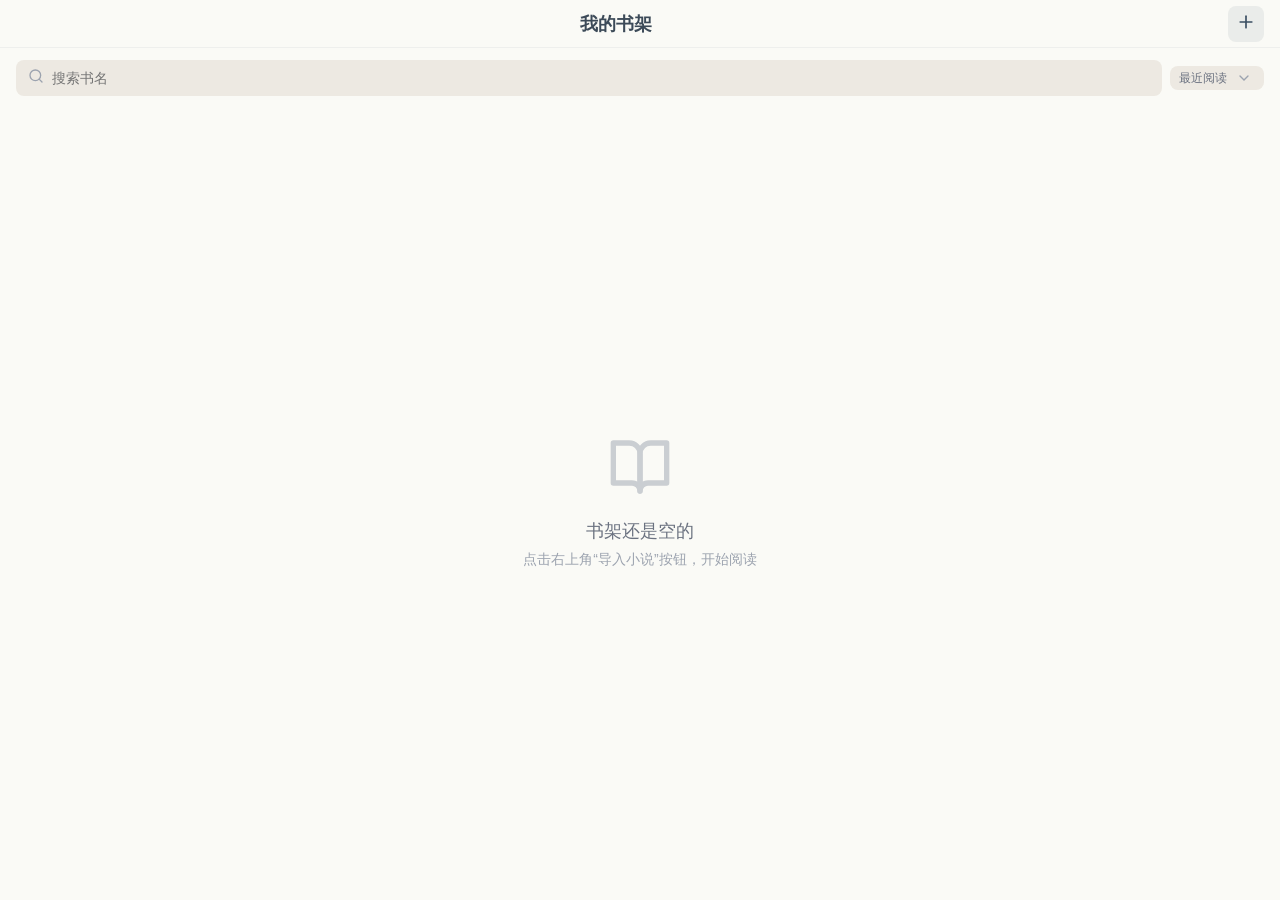
<file: novaos2/lib/mojuan/index.html>
<!DOCTYPE html>
<html lang="zh-CN" data-theme="day">
<head>
<meta charset="UTF-8">
<meta name="viewport" content="width=device-width,initial-scale=1.0,maximum-scale=1.0,user-scalable=no">
<title>墨卷</title>
<style>
/* ========== Reset & Base ========== */
*{margin:0;padding:0;box-sizing:border-box;-webkit-tap-highlight-color:transparent}
html,body{height:100%;overflow:hidden}
body{font-family:var(--nr-font-body);background-color:var(--nr-bg-primary);color:var(--nr-text-primary);-webkit-font-smoothing:antialiased;user-select:none;-webkit-user-select:none;touch-action:manipulation}
button{cursor:pointer;font-family:inherit;touch-action:manipulation}
input,textarea,select{font-family:inherit}
a{text-decoration:none;color:inherit}
img{max-width:100%}
::-webkit-scrollbar{width:0;height:0}
.no-scrollbar{scrollbar-width:none;-ms-overflow-style:none}
/* Scroll containers need min-height:0 in flexbox to enable overflow */
.scroll-y{overflow-y:auto;-webkit-overflow-scrolling:touch;touch-action:pan-y;min-height:0}

/* ========== Design System Variables ========== */
:root{
  --nr-state-success:#5B8A5E;--nr-state-warning:#B88A3D;--nr-state-error:#B54A4A;--nr-state-error-light:rgba(181,74,74,0.1);
  --nr-font-display:"Noto Serif SC","Source Han Serif SC","Songti SC",serif;
  --nr-font-body:"Noto Sans SC",-apple-system,BlinkMacSystemFont,"Segoe UI","PingFang SC","Hiragino Sans GB","Microsoft YaHei",sans-serif;
  --nr-font-size-xs:12px;--nr-font-size-sm:14px;--nr-font-size-lg:18px;
  --nr-space-xs:4px;--nr-space-sm:8px;--nr-space-md:12px;--nr-space-lg:16px;
  --nr-space-xl:20px;--nr-space-2xl:24px;--nr-space-3xl:32px;--nr-space-4xl:48px;
  --nr-radius-sm:4px;--nr-radius-md:8px;--nr-radius-lg:12px;--nr-radius-xl:16px;--nr-radius-full:9999px;
  --nr-shadow-sm:0 1px 2px rgba(0,0,0,0.03);
  --nr-shadow-md:0 2px 8px rgba(0,0,0,0.04);
  --nr-shadow-float:0 8px 32px rgba(0,0,0,0.12);
  --nr-shadow-drawer:-4px 0 24px rgba(0,0,0,0.1);
  --nr-transition-fast:150ms cubic-bezier(0.4,0,0.2,1);--nr-transition-normal:350ms cubic-bezier(0.32,0.72,0,1);
  --nr-z-toolbar:10;--nr-z-overlay:20;--nr-z-drawer:30;--nr-z-sheet:40;--nr-z-toast:50;
  --nr-safe-bottom:env(safe-area-inset-bottom,0px);
}

/* ========== Themes ========== */
[data-theme="day"]{
  --nr-bg-primary:#F5F2EB;--nr-bg-secondary:#FAFAF6;--nr-bg-tertiary:#EDE9E2;--nr-bg-elevated:#FAFAF6;
  --nr-bg-overlay:rgba(0,0,0,0.3);
  --nr-text-primary:#3C4A58;--nr-text-secondary:#6B7280;--nr-text-tertiary:#9CA3AF;--nr-text-inverse:#F5F2EB;
  --nr-border-color:rgba(58,74,88,0.06);--nr-border-strong:rgba(58,74,88,0.1);--nr-divider:rgba(58,74,88,0.06);
  --nr-accent:#3A4E62;--nr-accent-light:rgba(58,74,88,0.06);--nr-accent-text:#3A4E62;
  --nr-btn-primary-bg:#3A4E62;--nr-btn-primary-text:#F5F2EB;
  --nr-btn-secondary-bg:rgba(58,74,88,0.08);--nr-btn-secondary-text:#3A4E62;
  --nr-reader-bg:#F5F2EB;--nr-reader-text:#3C4A58;
  --nr-progress-bg:rgba(58,74,88,0.1);--nr-progress-fill:#3A4E62;
  --nr-highlight-bg:rgba(58,74,88,0.1);--nr-highlight-text:#2C3A48;
  --nr-input-bg:#FAFAF6;--nr-input-border:rgba(58,74,88,0.1);--nr-input-focus-border:#3A4E62;
  --nr-chapter-active-bg:rgba(58,74,88,0.06);
}
[data-theme="night"]{
  --nr-bg-primary:#1C1E25;--nr-bg-secondary:#21242C;--nr-bg-tertiary:#262930;--nr-bg-elevated:#23262E;
  --nr-bg-overlay:rgba(0,0,0,0.55);
  --nr-text-primary:#D8D4CE;--nr-text-secondary:#8A909A;--nr-text-tertiary:#5C636D;--nr-text-inverse:#1C1E25;
  --nr-border-color:rgba(104,137,166,0.08);--nr-border-strong:rgba(104,137,166,0.14);--nr-divider:rgba(104,137,166,0.08);
  --nr-accent:#6889A6;--nr-accent-light:rgba(104,137,166,0.1);--nr-accent-text:#9BB3CB;
  --nr-btn-primary-bg:#6889A6;--nr-btn-primary-text:#F0EDE8;
  --nr-btn-secondary-bg:rgba(104,137,166,0.12);--nr-btn-secondary-text:#9BB3CB;
  --nr-reader-bg:#1C1E25;--nr-reader-text:#D8D4CE;
  --nr-progress-bg:rgba(104,137,166,0.14);--nr-progress-fill:#6889A6;
  --nr-highlight-bg:rgba(104,137,166,0.14);--nr-highlight-text:#9BB3CB;
  --nr-input-bg:#21242C;--nr-input-border:rgba(104,137,166,0.1);--nr-input-focus-border:#6889A6;
  --nr-chapter-active-bg:rgba(104,137,166,0.1);
}
[data-theme="warm"]{
  --nr-bg-primary:#EDE4D2;--nr-bg-secondary:#F5EFE3;--nr-bg-tertiary:#E6DCC8;--nr-bg-elevated:#F5EFE3;
  --nr-bg-overlay:rgba(88,74,58,0.35);
  --nr-text-primary:#504438;--nr-text-secondary:#7A6D5E;--nr-text-tertiary:#A0927E;--nr-text-inverse:#F5EFE3;
  --nr-border-color:rgba(88,74,58,0.07);--nr-border-strong:rgba(88,74,58,0.12);--nr-divider:rgba(88,74,58,0.07);
  --nr-accent:#786450;--nr-accent-light:rgba(120,100,80,0.1);--nr-accent-text:#6B5B48;
  --nr-btn-primary-bg:#786450;--nr-btn-primary-text:#F5EFE3;
  --nr-btn-secondary-bg:rgba(120,100,80,0.1);--nr-btn-secondary-text:#6B5B48;
  --nr-reader-bg:#EDE4D2;--nr-reader-text:#504438;
  --nr-progress-bg:rgba(120,100,80,0.15);--nr-progress-fill:#786450;
  --nr-highlight-bg:rgba(120,100,80,0.15);--nr-highlight-text:#5A4D3E;
  --nr-input-bg:#F5EFE3;--nr-input-border:rgba(88,74,58,0.1);--nr-input-focus-border:#786450;
  --nr-chapter-active-bg:rgba(120,100,80,0.1);
}

/* ========== App Layout ========== */
#app{height:100%;position:relative}
.page{display:none;height:100%;flex-direction:column}.page.active{display:flex}
.overlay{display:block;position:fixed;inset:0;z-index:var(--nr-z-overlay);visibility:hidden;pointer-events:none;transition:visibility 0s linear var(--nr-transition-normal)}
.overlay.active{visibility:visible;pointer-events:auto;transition:visibility 0s linear 0s}

/* ========== Top Bar ========== */
.nr-topbar{display:flex;align-items:center;padding:var(--nr-space-sm) var(--nr-space-lg);background-color:var(--nr-bg-secondary);border-bottom:1px solid var(--nr-border-color);height:48px;gap:var(--nr-space-md);flex-shrink:0}
.nr-topbar.sticky{position:sticky;top:0;z-index:var(--nr-z-toolbar)}
.nr-topbar h1{flex:1;min-width:0;font-size:var(--nr-font-size-lg);font-weight:600;color:var(--nr-text-primary);text-align:center;overflow:hidden;text-overflow:ellipsis;white-space:nowrap}
.nr-topbar .spacer{width:32px;flex-shrink:0}
.nr-icon-btn{display:inline-flex;align-items:center;justify-content:center;width:32px;height:32px;border-radius:var(--nr-radius-sm);border:none;background:none;color:var(--nr-text-secondary);transition:background var(--nr-transition-fast),color var(--nr-transition-fast);flex-shrink:0}
.nr-icon-btn:hover{color:var(--nr-accent-text);background-color:var(--nr-accent-light)}
.nr-icon-btn.dangerous:hover{color:var(--nr-state-error);background-color:var(--nr-state-error-light)}
.nr-icon-btn:active{opacity:0.7}
.nr-sheet-title{font-size:var(--nr-font-size-lg);font-weight:600}
.nr-empty-title{font-size:var(--nr-font-size-lg);color:var(--nr-text-secondary)}

/* ========== Toolbar (Bottom) ========== */
.nr-toolbar{display:flex;align-items:center;justify-content:space-around;padding:var(--nr-space-sm) var(--nr-space-lg);background-color:var(--nr-bg-secondary);border-top:1px solid var(--nr-border-color);gap:var(--nr-space-sm);flex-shrink:0;padding-bottom:calc(var(--nr-space-sm) + var(--nr-safe-bottom))}
.nr-toolbar-btn{display:flex;flex-direction:column;align-items:center;justify-content:center;gap:2px;padding:var(--nr-space-xs);border:none;background:none;color:var(--nr-text-secondary);font-size:var(--nr-font-size-xs);transition:color var(--nr-transition-fast);min-width:40px;cursor:pointer;pointer-events:auto;touch-action:manipulation;-webkit-tap-highlight-color:transparent}
.nr-toolbar-btn:active{color:var(--nr-accent-text)}
.nr-toolbar-btn svg{width:22px;height:22px;pointer-events:none}

/* ========== Progress Bar ========== */
.nr-progress{width:100%;height:3px;background-color:var(--nr-progress-bg);position:relative;overflow:hidden;flex-shrink:0}
.nr-progress-fill{height:100%;background-color:var(--nr-progress-fill);transition:width var(--nr-transition-normal);border-radius:var(--nr-radius-full)}
.nr-progress-text{text-align:center;padding:2px 0;background-color:var(--nr-bg-secondary);font-size:var(--nr-font-size-xs);color:var(--nr-text-tertiary);flex-shrink:0}

/* ========== List Item ========== */
.nr-list-item{display:flex;align-items:center;padding:var(--nr-space-md) var(--nr-space-lg);border-bottom:1px solid var(--nr-divider);gap:var(--nr-space-md);cursor:pointer;transition:background var(--nr-transition-fast);position:relative;background-color:var(--nr-bg-secondary)}
.nr-list-item:hover{background-color:var(--nr-accent-light)}

/* ========== Buttons ========== */
.nr-btn-primary{display:inline-flex;align-items:center;justify-content:center;padding:var(--nr-space-sm) var(--nr-space-xl);background-color:var(--nr-btn-primary-bg);color:var(--nr-btn-primary-text);border:none;border-radius:var(--nr-radius-md);font-size:var(--nr-font-size-sm);font-weight:500;transition:opacity var(--nr-transition-fast);gap:6px}
.nr-btn-primary:hover{opacity:0.85}
.nr-btn-secondary{display:inline-flex;align-items:center;justify-content:center;padding:var(--nr-space-sm) var(--nr-space-xl);background-color:var(--nr-btn-secondary-bg);color:var(--nr-btn-secondary-text);border:none;border-radius:var(--nr-radius-md);font-size:var(--nr-font-size-sm);font-weight:500;transition:opacity var(--nr-transition-fast);gap:6px}
.nr-btn-secondary:hover{opacity:0.85}
.nr-btn-icon-only{padding:var(--nr-space-sm) var(--nr-space-md);min-width:40px}
.nr-btn-block{width:100%}
.nr-btn-text{display:inline-flex;align-items:center;justify-content:center;padding:var(--nr-space-xs) var(--nr-space-md);background:none;color:var(--nr-text-secondary);border:1px solid var(--nr-border-color);border-radius:var(--nr-radius-md);font-size:var(--nr-font-size-xs);font-weight:500;transition:color var(--nr-transition-fast),border-color var(--nr-transition-fast)}
.nr-btn-text:hover{color:var(--nr-state-error);border-color:var(--nr-state-error)}
.nr-btn-icon-secondary{background-color:var(--nr-btn-secondary-bg);color:var(--nr-btn-secondary-text);width:36px;height:36px;border-radius:var(--nr-radius-md)}

/* ========== Utility Classes ========== */
.nr-flex-1{flex:1;min-width:0}
.nr-flex{display:flex}
.nr-flex-between{display:flex;align-items:center;justify-content:space-between}
.nr-flex-gap-sm{display:flex;gap:var(--nr-space-sm)}
.nr-flex-gap-md{display:flex;gap:var(--nr-space-md)}
.nr-flex-col{display:flex;flex-direction:column}
.nr-w-full{width:100%}
.nr-text-left{text-align:left}
.nr-text-center{text-align:center}
.nr-text-xs{font-size:var(--nr-font-size-xs)}
.nr-text-sm{font-size:var(--nr-font-size-sm)}
.nr-text-secondary{color:var(--nr-text-secondary)}
.nr-text-tertiary{color:var(--nr-text-tertiary)}
.nr-mt-sm{margin-top:var(--nr-space-sm)}
.nr-mt-md{margin-top:var(--nr-space-md)}
.nr-mt-lg{margin-top:var(--nr-space-lg)}
.nr-mt-xl{margin-top:var(--nr-space-xl)}
.nr-pb-safe{padding-bottom:var(--nr-safe-bottom)}
.nr-h-safe{height:var(--nr-safe-bottom);flex-shrink:0}
.nr-p-0{padding:0}
.nr-pr-0{padding-right:0}
.nr-p-2xl{padding:var(--nr-space-2xl)}
.nr-pad-sheet-header{padding:var(--nr-space-md) var(--nr-space-lg);flex-shrink:0}
.nr-sheet-actions{display:flex;align-items:center;justify-content:space-between;padding:0 var(--nr-space-lg) var(--nr-space-sm);flex-shrink:0}
.nr-sheet-tall{max-height:85vh}
.nr-border-bottom{border-bottom:1px solid var(--nr-divider)}
.nr-btn-icon-sm{font-size:var(--nr-font-size-xs);width:auto;padding:0 var(--nr-space-sm);gap:4px}
.nr-accent-text{color:var(--nr-accent-text)}

/* ========== Input ========== */
.nr-input{width:100%;padding:var(--nr-space-sm) var(--nr-space-md);background-color:var(--nr-input-bg);border:1px solid var(--nr-input-border);border-radius:var(--nr-radius-md);font-size:var(--nr-font-size-sm);color:var(--nr-text-primary);outline:none;transition:border-color var(--nr-transition-fast)}
.nr-input:focus{border-color:var(--nr-input-focus-border)}
textarea.nr-input{resize:vertical;line-height:1.6;font-family:inherit}
select.nr-input{appearance:none;padding-right:36px}
input[type="number"].nr-input{-moz-appearance:textfield}
.nr-select-wrapper{position:relative;display:inline-flex;align-items:center}
.nr-select-wrapper::after{content:'';position:absolute;right:12px;top:50%;transform:translateY(-50%);width:16px;height:16px;background-color:var(--nr-text-tertiary);mask-image:url("data:image/svg+xml,%3Csvg xmlns='http://www.w3.org/2000/svg' width='16' height='16' viewBox='0 0 24 24' fill='none' stroke='white' stroke-width='2' stroke-linecap='round'%3E%3Cpath d='m6 9 6 6 6-6'/%3E%3C/svg%3E");-webkit-mask-image:url("data:image/svg+xml,%3Csvg xmlns='http://www.w3.org/2000/svg' width='16' height='16' viewBox='0 0 24 24' fill='none' stroke='white' stroke-width='2' stroke-linecap='round'%3E%3Cpath d='m6 9 6 6 6-6'/%3E%3C/svg%3E");mask-repeat:no-repeat;-webkit-mask-repeat:no-repeat;mask-position:center;-webkit-mask-position:center;pointer-events:none}
input[type="number"]::-webkit-outer-spin-button,input[type="number"]::-webkit-inner-spin-button{-webkit-appearance:none;margin:0}
.switch-wrapper{display:flex;align-items:center;gap:var(--nr-space-sm);flex-shrink:0}
.switch-state{font-size:var(--nr-font-size-xs);color:var(--nr-text-tertiary);min-width:1.2em;text-align:right}

/* ========== Search Bar ========== */
.nr-search-bar{display:flex;align-items:center;gap:var(--nr-space-sm);padding:var(--nr-space-sm) var(--nr-space-md);background-color:var(--nr-bg-tertiary);border-radius:var(--nr-radius-md)}
.nr-search-bar svg{width:16px;height:16px;color:var(--nr-text-tertiary);flex-shrink:0}
.nr-search-bar input{flex:1;background:none;border:none;outline:none;font-size:var(--nr-font-size-sm);color:var(--nr-text-primary);min-width:0}

/* ========== Switch ========== */
.nr-switch{position:relative;width:44px;height:24px;background-color:var(--nr-border-strong);border-radius:var(--nr-radius-full);transition:background var(--nr-transition-fast);border:none;flex-shrink:0}
.nr-switch::after{content:'';position:absolute;top:2px;left:2px;width:20px;height:20px;background-color:var(--nr-text-inverse);border-radius:var(--nr-radius-full);transition:transform var(--nr-transition-fast)}
.nr-switch.active{background-color:var(--nr-accent)}
.nr-switch.active::after{transform:translateX(20px)}

/* ========== Slider ========== */
.nr-slider{-webkit-appearance:none;width:100%;height:4px;background-color:var(--nr-progress-bg);border-radius:var(--nr-radius-full);outline:none}
.nr-slider::-webkit-slider-thumb{-webkit-appearance:none;width:20px;height:20px;background-color:var(--nr-accent);border-radius:var(--nr-radius-full);cursor:pointer}

/* ========== Segmented Control ========== */
.nr-segmented{display:flex;background-color:var(--nr-bg-tertiary);border-radius:var(--nr-radius-md);padding:2px;gap:2px}
.nr-segmented-item{flex:1;text-align:center;padding:var(--nr-space-xs) var(--nr-space-sm);border-radius:calc(var(--nr-radius-md) - 2px);font-size:var(--nr-font-size-sm);color:var(--nr-text-secondary);transition:background-color var(--nr-transition-fast),color var(--nr-transition-fast),box-shadow var(--nr-transition-fast),font-weight 0s;border:none;background:none;font-family:inherit}
.nr-segmented-item.active{background-color:var(--nr-bg-secondary);color:var(--nr-accent-text);font-weight:500;box-shadow:var(--nr-shadow-sm)}

/* ========== Sheet (Bottom Panel) ========== */
.nr-sheet-overlay{position:fixed;inset:0;background-color:var(--nr-bg-overlay);z-index:var(--nr-z-sheet);opacity:0;visibility:hidden;transition:opacity var(--nr-transition-normal),visibility 0s linear var(--nr-transition-normal)}
.nr-sheet-overlay.active{opacity:1;visibility:visible;transition:opacity var(--nr-transition-normal)}
.nr-sheet{position:fixed;bottom:0;left:0;right:0;max-height:75vh;z-index:calc(var(--nr-z-sheet) + 1);overflow:hidden;padding-bottom:var(--nr-safe-bottom);transform:translateY(100%);visibility:hidden;will-change:transform;transition:transform var(--nr-transition-normal),visibility 0s linear var(--nr-transition-normal);display:flex;flex-direction:column;-webkit-backface-visibility:hidden;backface-visibility:hidden}
.nr-sheet::before{content:'';position:absolute;inset:0;background-color:var(--nr-bg-secondary);border-radius:var(--nr-radius-xl) var(--nr-radius-xl) 0 0;z-index:-1;box-shadow:var(--nr-shadow-drawer)}
.nr-sheet.active{transform:translateY(0);visibility:visible;transition:transform var(--nr-transition-normal),visibility 0s linear 0s}
.nr-sheet-handle{width:36px;height:4px;background-color:var(--nr-border-strong);border-radius:var(--nr-radius-full);margin:var(--nr-space-sm) auto;flex-shrink:0}
.nr-sheet-body{flex:1;min-height:0;overflow-y:auto;-webkit-overflow-scrolling:touch;touch-action:pan-y;position:relative;z-index:1}

/* ========== Drawer (Right Side) ========== */
.nr-drawer-overlay{position:fixed;inset:0;background-color:var(--nr-bg-overlay);z-index:var(--nr-z-drawer);opacity:0;visibility:hidden;transition:opacity var(--nr-transition-normal),visibility 0s linear var(--nr-transition-normal)}
.nr-drawer-overlay.active{opacity:1;visibility:visible;transition:opacity var(--nr-transition-normal)}
.nr-drawer{position:fixed;top:0;right:0;bottom:0;width:75%;max-width:320px;z-index:calc(var(--nr-z-drawer) + 1);overflow:hidden;display:flex;flex-direction:column;transform:translateX(100%);visibility:hidden;will-change:transform;transition:transform var(--nr-transition-normal),visibility 0s linear var(--nr-transition-normal);-webkit-backface-visibility:hidden;backface-visibility:hidden}
.nr-drawer::before{content:'';position:absolute;inset:0;background-color:var(--nr-bg-secondary);box-shadow:var(--nr-shadow-drawer);z-index:-1}
.nr-drawer.active{transform:translateX(0);visibility:visible;transition:transform var(--nr-transition-normal),visibility 0s linear 0s}
.nr-drawer-body{flex:1;min-height:0;overflow-y:auto;-webkit-overflow-scrolling:touch;touch-action:pan-y;position:relative;z-index:1}

/* ========== Chapter Item ========== */
.nr-chapter-item{display:flex;align-items:center;padding:var(--nr-space-md) var(--nr-space-lg);border-left:3px solid transparent;border-bottom:1px solid var(--nr-divider);cursor:pointer;transition:background var(--nr-transition-fast),border-color var(--nr-transition-fast)}
.nr-chapter-item:hover{background-color:var(--nr-accent-light)}
.nr-chapter-item.active{border-left-color:var(--nr-accent);background-color:var(--nr-chapter-active-bg)}
.nr-chapter-item .ch-title{font-size:var(--nr-font-size-sm);color:var(--nr-text-primary);font-weight:400;line-height:1.4;overflow:hidden;text-overflow:ellipsis;white-space:nowrap}
.nr-chapter-item.active .ch-title{color:var(--nr-accent-text);font-weight:500}
.nr-chapter-item .ch-words{font-size:var(--nr-font-size-xs);color:var(--nr-text-tertiary);margin-top:2px}

/* ========== Chat Bubbles ========== */

/* ========== Empty State ========== */
.nr-empty-state{display:flex;flex-direction:column;align-items:center;justify-content:center;padding:var(--nr-space-4xl);gap:var(--nr-space-lg);text-align:center}
.nr-empty-state svg{width:64px;height:64px;color:var(--nr-text-tertiary);opacity:0.5}

/* ========== Selection Menu ========== */
.nr-selection-menu{display:flex;gap:var(--nr-space-xs);padding:var(--nr-space-xs);background-color:var(--nr-bg-elevated);border-radius:var(--nr-radius-md);box-shadow:var(--nr-shadow-float);position:fixed;left:50%;bottom:calc(var(--reader-toolbar-height,67px) + var(--nr-safe-bottom) + 8px);z-index:var(--nr-z-toast);transform:translateX(-50%) translateY(0);white-space:nowrap;opacity:1;visibility:visible;will-change:transform,opacity;transition:opacity var(--nr-transition-fast),transform var(--nr-transition-fast),visibility 0s linear 0s}
.nr-selection-menu.hidden{opacity:0;visibility:hidden;transform:translateX(-50%) translateY(12px);transition:opacity var(--nr-transition-fast),transform var(--nr-transition-fast),visibility 0s linear var(--nr-transition-fast)}
.nr-selection-menu button{display:flex;align-items:center;gap:4px;padding:var(--nr-space-xs) var(--nr-space-sm);border:none;background:none;color:var(--nr-accent-text);font-size:var(--nr-font-size-sm);border-radius:var(--nr-radius-sm);transition:background var(--nr-transition-fast)}
.nr-selection-menu button:hover{background-color:var(--nr-accent-light)}
.nr-selection-menu button svg{width:14px;height:14px}
@media (max-width:480px){
  .nr-selection-menu{gap:2px;padding:4px;max-width:calc(100% - var(--nr-space-md) * 2)}
  .nr-selection-menu button{gap:2px;padding:var(--nr-space-xs) 8px;font-size:var(--nr-font-size-xs)}
}

/* ========== Toast ========== */
#toast{position:fixed;bottom:80px;left:50%;transform:translateX(-50%) translateY(12px);background-color:var(--nr-bg-elevated);color:var(--nr-text-primary);border:1px solid var(--nr-border-color);box-shadow:var(--nr-shadow-float);padding:var(--nr-space-sm) var(--nr-space-lg);border-radius:var(--nr-radius-md);font-size:var(--nr-font-size-sm);z-index:var(--nr-z-toast);opacity:0;transition:opacity var(--nr-transition-normal),transform var(--nr-transition-normal);pointer-events:none;max-width:80%;text-align:center}
#toast.show{opacity:1;transform:translateX(-50%) translateY(0)}

/* ========== Bookshelf Page ========== */
.shelf-search-bar{display:flex;align-items:center;gap:var(--nr-space-sm);padding:var(--nr-space-md) var(--nr-space-lg) var(--nr-space-sm)}
.shelf-sort-wrapper{flex-shrink:0}
.shelf-sort{padding:var(--nr-space-xs) var(--nr-space-sm);font-size:var(--nr-font-size-xs);color:var(--nr-text-secondary);background-color:var(--nr-bg-tertiary);border-color:transparent}
.book-more-btn{flex-shrink:0;width:36px;height:36px;border-radius:var(--nr-radius-md);border:none;background:none;color:var(--nr-text-tertiary);display:flex;align-items:center;justify-content:center;transition:background var(--nr-transition-fast),color var(--nr-transition-fast)}
.book-more-btn:hover{color:var(--nr-accent-text);background-color:var(--nr-accent-light)}
.book-more-btn svg{width:18px;height:18px}
/* Book action popover - matches selection menu style */
.book-action-popover{position:fixed;z-index:var(--nr-z-toast);background-color:var(--nr-bg-elevated);border-radius:var(--nr-radius-md);box-shadow:var(--nr-shadow-float);padding:var(--nr-space-xs);display:flex;gap:var(--nr-space-xs);white-space:nowrap;opacity:0;visibility:hidden;will-change:transform,opacity;transform:translateX(-50%) translateY(-12px);transition:opacity var(--nr-transition-fast),visibility 0s linear var(--nr-transition-fast),transform var(--nr-transition-fast)}
.book-action-popover.anchor-center{transform:translateX(-50%) translateY(-12px)}
.book-action-popover.anchor-right{transform:translateX(calc(-100% + 18px)) translateY(-12px)}
.book-action-popover.active{opacity:1;visibility:visible;transform:translateX(-50%) translateY(0);transition:opacity var(--nr-transition-fast),visibility 0s linear 0s,transform var(--nr-transition-fast)}
.book-action-popover.active.anchor-right{transform:translateX(calc(-100% + 18px)) translateY(0)}
.book-action-popover button{display:flex;align-items:center;gap:4px;padding:var(--nr-space-xs) var(--nr-space-sm);border:none;background:none;color:var(--nr-accent-text);font-size:var(--nr-font-size-xs);border-radius:var(--nr-radius-sm);transition:background var(--nr-transition-fast);font-family:inherit}
.book-action-popover button:hover{background-color:var(--nr-accent-light)}
.book-action-popover button.danger{color:var(--nr-state-error)}
.book-action-popover button svg{width:14px;height:14px;flex-shrink:0}
.book-progress{display:flex;align-items:center;gap:var(--nr-space-xs);margin-top:var(--nr-space-xs)}
.book-progress .nr-progress{flex:1;height:2px}
.book-progress .pct{font-size:var(--nr-font-size-xs);color:var(--nr-text-tertiary);white-space:nowrap}
.book-chapter-info{font-size:var(--nr-font-size-xs);color:var(--nr-text-tertiary);margin-top:var(--nr-space-xs);overflow:hidden;text-overflow:ellipsis;white-space:nowrap}
.book-name{font-size:var(--nr-font-size-sm);color:var(--nr-text-primary);font-weight:500;display:block;overflow:hidden;text-overflow:ellipsis;white-space:nowrap}

/* ========== Shelf Page ========== */
#page-shelf{background-color:var(--nr-bg-secondary)}
#page-shelf #book-list{background-color:transparent}
.book-item-wrapper{background-color:var(--nr-reader-bg);border-radius:var(--nr-radius-md);margin:var(--nr-space-sm) var(--nr-space-lg);overflow:hidden;box-shadow:var(--nr-shadow-sm)}
.book-item-wrapper .nr-list-item{border-bottom:none}

/* ========== Reader Page ========== */
#page-reader{position:relative}
#reader-topbar{position:absolute;top:0;left:0;right:0;z-index:var(--nr-z-toolbar);transform:translateY(0);visibility:visible;will-change:transform;transition:transform var(--nr-transition-normal),visibility 0s linear 0s}
#reader-toolbar{position:absolute;bottom:0;left:0;right:0;z-index:var(--nr-z-toolbar);transform:translateY(0);visibility:visible;pointer-events:auto;touch-action:manipulation;will-change:transform;transition:transform var(--nr-transition-normal),visibility 0s linear 0s}
#page-reader .nr-progress{position:absolute;bottom:var(--reader-toolbar-height,67px);left:0;right:0;z-index:var(--nr-z-toolbar);transform:translateY(0);visibility:visible;will-change:transform;transition:transform var(--nr-transition-normal),visibility 0s linear 0s}
#page-reader .nr-progress-text{position:absolute;bottom:calc(var(--reader-toolbar-height,67px) + 3px);left:0;right:0;z-index:var(--nr-z-toolbar);transform:translateY(0);visibility:visible;will-change:transform;transition:transform var(--nr-transition-normal),visibility 0s linear 0s}
#reader-topbar.reader-hidden{transform:translateY(-100%);visibility:hidden;pointer-events:none;transition:transform var(--nr-transition-normal),visibility 0s linear var(--nr-transition-normal)}
#reader-toolbar.reader-toolbar-hidden{transform:translateY(100%);visibility:hidden;pointer-events:none;transition:transform var(--nr-transition-normal),visibility 0s linear var(--nr-transition-normal)}
.reader-fade-hidden{opacity:0;pointer-events:none}
.reader-content{flex:1;min-height:0;overflow-y:auto;-webkit-overflow-scrolling:touch;touch-action:pan-y;background-color:var(--nr-reader-bg);padding:var(--nr-space-2xl) var(--nr-space-xl);margin-top:48px;margin-bottom:var(--reader-toolbar-height,67px);transition:margin 300ms ease}
.reader-content.fullscreen{margin-top:0;margin-bottom:0}
.reader-content article{max-width:var(--reader-max-width,min(600px,100%));margin:0 auto}
.reader-content .ch-title{text-align:center;font-size:var(--nr-font-size-lg);font-weight:500;color:var(--nr-text-primary);margin-bottom:var(--nr-space-2xl);word-break:keep-all}
.reader-text{font-size:var(--reader-font-size,18px);font-family:var(--nr-font-display);color:var(--nr-reader-text);letter-spacing:0.04em;-webkit-user-select:text;user-select:text}
.reader-text p{margin-bottom:var(--nr-space-2xl)}
.reader-text mark{background-color:var(--nr-highlight-bg);color:var(--nr-highlight-text);padding:0 2px;border-radius:2px}
.reader-text .search-highlight{background-color:var(--nr-highlight-bg);color:var(--nr-highlight-text);padding:0 2px;border-radius:2px}
.ch-nav{display:flex;align-items:center;justify-content:center;gap:var(--nr-space-2xl);padding-top:var(--nr-space-2xl);padding-bottom:var(--nr-space-lg);border-top:1px solid var(--nr-border-color);margin-top:var(--nr-space-2xl)}
.ch-nav .ch-nav-info{font-size:var(--nr-font-size-sm);color:var(--nr-text-tertiary)}

/* Reader line spacing */
.reader-lh-1{line-height:1.4!important}
.reader-lh-2{line-height:1.8!important}
.reader-lh-3{line-height:2.2!important}
/* Reader paragraph spacing */
.reader-ps-1 p{margin-bottom:0.4em!important}
.reader-ps-2 p{margin-bottom:0.8em!important}
.reader-ps-3 p{margin-bottom:1.2em!important}
/* Reader font family */
.reader-font-songti{font-family:var(--nr-font-display)!important}
.reader-font-heiti{font-family:var(--nr-font-body)!important}
.reader-font-system{font-family:-apple-system,system-ui,sans-serif!important}

/* ========== Settings Sheet ========== */
.settings-sheet{max-height:55vh}
.settings-sheet .nr-sheet-body{padding:var(--nr-space-md) var(--nr-space-lg) var(--nr-space-xl)}
.settings-group{margin-bottom:var(--nr-space-md)}
.settings-label{display:flex;align-items:center;justify-content:space-between;margin-bottom:var(--nr-space-xs)}
.settings-label label{font-size:var(--nr-font-size-sm);font-weight:500;color:var(--nr-text-secondary)}
.settings-label .value{font-size:var(--nr-font-size-sm);color:var(--nr-accent-text);font-weight:500}
.settings-group > label{display:block;font-size:var(--nr-font-size-sm);font-weight:500;color:var(--nr-text-secondary);margin-bottom:var(--nr-space-xs)}
.settings-divider{height:1px;background-color:var(--nr-divider);margin:var(--nr-space-sm) 0}
.settings-link{display:flex;align-items:center;justify-content:space-between;padding:var(--nr-space-sm) 0;border-bottom:1px solid var(--nr-divider);cursor:pointer}
.settings-link:last-child{border-bottom:none}
.settings-link span{font-size:var(--nr-font-size-sm);color:var(--nr-text-primary)}
.settings-link svg{width:16px;height:16px;color:var(--nr-text-tertiary);flex-shrink:0}

/* ========== Form Page (AI Settings, Chapter Rules) ========== */
.form-page{padding:var(--nr-space-lg) var(--nr-space-lg) var(--nr-space-4xl);max-width:480px;margin:0 auto;overflow-y:auto;-webkit-overflow-scrolling:touch;touch-action:pan-y;flex:1;min-height:0}
.form-group{display:flex;flex-direction:column;gap:6px;margin-bottom:var(--nr-space-lg)}
.form-group label{font-size:var(--nr-font-size-sm);color:var(--nr-text-secondary)}
.form-hint{font-size:var(--nr-font-size-xs);color:var(--nr-text-tertiary);line-height:1.4}
.form-switch-row{display:flex;align-items:center;justify-content:space-between;gap:var(--nr-space-md)}
.form-switch-row .form-hint{flex:1}
.nr-input-unit{position:relative;display:flex;align-items:center}
.nr-input-unit .nr-input{padding-right:48px}
.nr-input-unit .unit{position:absolute;right:var(--nr-space-md);font-size:var(--nr-font-size-sm);color:var(--nr-text-tertiary);pointer-events:none}
.form-actions{display:flex;gap:var(--nr-space-md);margin-top:var(--nr-space-sm)}
.form-actions .nr-btn-primary,.form-actions .nr-btn-secondary{flex:1;white-space:nowrap}
.security-notice{display:flex;align-items:flex-start;gap:var(--nr-space-sm);padding-top:var(--nr-space-lg);padding-bottom:var(--nr-space-4xl)}
.security-notice svg{width:16px;height:16px;flex-shrink:0;margin-top:2px;color:var(--nr-state-warning)}
.security-notice p{font-size:var(--nr-font-size-sm);color:var(--nr-text-tertiary);line-height:1.5}

/* ========== Chapter Rules Page ========== */
.rules-hint{font-size:var(--nr-font-size-xs);color:var(--nr-text-tertiary);padding:var(--nr-space-md);background-color:var(--nr-bg-tertiary);border-radius:var(--nr-radius-md);margin-bottom:var(--nr-space-lg);line-height:1.5}
.rule-item{display:flex;align-items:center;justify-content:space-between;padding:var(--nr-space-md) 0;border-bottom:1px solid var(--nr-divider)}
.rule-item span{font-size:var(--nr-font-size-sm);color:var(--nr-text-primary)}
.rule-item .rule-example{font-size:var(--nr-font-size-xs);color:var(--nr-text-tertiary);margin-top:2px}
.rule-item .rule-text{flex:1}
.rules-section-title{font-size:var(--nr-font-size-sm);font-weight:600;color:var(--nr-text-secondary);margin-bottom:var(--nr-space-md);margin-top:var(--nr-space-lg)}
.custom-rules textarea{width:100%;min-height:120px;padding:var(--nr-space-md);background-color:var(--nr-input-bg);border:1px solid var(--nr-input-border);border-radius:var(--nr-radius-md);font-size:var(--nr-font-size-sm);color:var(--nr-text-primary);outline:none;resize:vertical;font-family:var(--nr-font-body);line-height:1.6}
.custom-rules textarea:focus{border-color:var(--nr-input-focus-border)}

/* ========== Search Panel ========== */
.search-results{flex:1;min-height:0;overflow-y:auto;-webkit-overflow-scrolling:touch;touch-action:pan-y;padding:0}
.search-result-item{padding:var(--nr-space-md) var(--nr-space-lg);border-bottom:1px solid var(--nr-divider);cursor:pointer;transition:background var(--nr-transition-fast)}
.search-result-item:hover{background-color:var(--nr-accent-light)}
.search-result-item .sr-chapter{font-size:var(--nr-font-size-sm);color:var(--nr-text-primary);font-weight:500;margin-bottom:4px}
.search-result-item .sr-context{font-size:var(--nr-font-size-xs);color:var(--nr-text-tertiary);line-height:1.5;overflow:hidden;display:-webkit-box;-webkit-line-clamp:2;-webkit-box-orient:vertical}
.search-result-item .sr-context mark{background-color:var(--nr-highlight-bg);color:var(--nr-highlight-text)}
.search-status{padding:var(--nr-space-md);text-align:center;font-size:var(--nr-font-size-sm);color:var(--nr-text-tertiary)}

/* ========== Bookmarks Panel ========== */
.bookmark-item{display:flex;align-items:flex-start;padding:var(--nr-space-md) var(--nr-space-lg);border-bottom:1px solid var(--nr-divider);gap:var(--nr-space-md);cursor:pointer}
.bookmark-item:hover{background-color:var(--nr-accent-light)}
.bookmark-item .bm-icon{width:16px;height:16px;color:var(--nr-accent-text);flex-shrink:0;margin-top:2px}
.bookmark-item .bm-content{flex:1;min-width:0}
.bookmark-item .bm-chapter{font-size:var(--nr-font-size-xs);color:var(--nr-text-tertiary);margin-bottom:2px}
.bookmark-item .bm-snippet{font-size:var(--nr-font-size-sm);color:var(--nr-text-primary);line-height:1.4;overflow:hidden;display:-webkit-box;-webkit-line-clamp:2;-webkit-box-orient:vertical}
.bookmark-item .bm-delete{width:24px;height:24px;border:none;background:none;color:var(--nr-text-tertiary);flex-shrink:0;display:flex;align-items:center;justify-content:center;border-radius:var(--nr-radius-sm)}
.bookmark-item .bm-delete:hover{color:var(--nr-state-error);background-color:var(--nr-state-error-light)}
.bookmark-item .bm-delete svg{width:14px;height:14px}

/* ========== Confirm Dialog ========== */
.confirm-dialog{position:fixed;inset:0;background-color:var(--nr-bg-overlay);z-index:var(--nr-z-toast);display:none;align-items:center;justify-content:center}
.confirm-dialog.active{display:flex}
.confirm-box{background-color:var(--nr-bg-secondary);border-radius:var(--nr-radius-lg);padding:var(--nr-space-xl);max-width:300px;width:80%;text-align:center}
.confirm-box h3{font-size:var(--nr-font-size-lg);font-weight:600;color:var(--nr-text-primary);margin-bottom:var(--nr-space-sm)}
.confirm-box p{font-size:var(--nr-font-size-sm);color:var(--nr-text-secondary);line-height:1.5;margin-bottom:var(--nr-space-lg)}
.confirm-box .confirm-actions{display:flex;gap:var(--nr-space-md)}
.confirm-box .confirm-actions button{flex:1;padding:var(--nr-space-sm) var(--nr-space-md);border-radius:var(--nr-radius-md);font-size:var(--nr-font-size-sm);font-weight:500;border:none;transition:opacity var(--nr-transition-fast)}
.confirm-box .btn-cancel{background-color:var(--nr-bg-tertiary);color:var(--nr-text-secondary)}
.confirm-box .btn-confirm{background-color:var(--nr-state-error);color:var(--nr-text-inverse)}
.confirm-box .btn-confirm:hover{opacity:0.85}

/* ========== Misc ========== */
.hidden{display:none!important}
.fade-in{animation:fadeIn 300ms ease-out}
@keyframes fadeIn{from{opacity:0}to{opacity:1}}
.loading-dots::after{content:'';animation:dots 1.5s steps(4,end) infinite}
@keyframes dots{0%{content:''}25%{content:'.'}50%{content:'..'}75%{content:'...'}100%{content:''}}
</style>
</head>
<body>
<div id="app">

<!-- ========== Bookshelf Page ========== -->
<div id="page-shelf" class="page active">
  <header class="nr-topbar sticky">
    <h1 class="nr-text-left">我的书架</h1>
    <button class="nr-icon-btn nr-btn-icon-secondary" id="btn-import" title="导入小说" aria-label="导入小说"><span data-icon="plus"></span></button>
  </header>
  <div class="shelf-search-bar">
    <div class="nr-search-bar nr-flex-1">
      <span data-icon="search"></span>
      <input type="text" id="shelf-search" placeholder="搜索书名">
    </div>
    <div class="nr-select-wrapper shelf-sort-wrapper">
      <select class="nr-input shelf-sort" id="shelf-sort">
        <option value="recent">最近阅读</option>
        <option value="name">按书名</option>
      </select>
    </div>
  </div>
  <div id="book-list" class="nr-flex-1 scroll-y"></div>
  <div id="shelf-empty" class="nr-empty-state hidden nr-flex-1">
    <span data-icon="book-open"></span>
    <div>
      <p class="nr-empty-title">书架还是空的</p>
      <p class="nr-text-sm nr-text-tertiary nr-mt-sm">点击右上角“导入小说”按钮，开始阅读</p>
    </div>
  </div>
</div>

<!-- ========== Reader Page ========== -->
<div id="page-reader" class="page">
  <header class="nr-topbar" id="reader-topbar">
    <button class="nr-icon-btn" id="btn-reader-back" title="返回" aria-label="返回"><span data-icon="arrow-left"></span></button>
    <h1 id="reader-title">书名</h1>
    <div class="spacer"></div>
  </header>
  <div class="reader-content" id="reader-content">
    <article>
      <h2 class="ch-title" id="reader-ch-title">章节标题</h2>
      <div class="reader-text" id="reader-text"></div>
      <nav class="ch-nav">
        <button class="nr-btn-secondary nr-btn-icon-only" id="btn-prev-ch" title="上一章"><span data-icon="chevron-left"></span></button>
        <span class="ch-nav-info" id="ch-nav-info"></span>
        <button class="nr-btn-secondary nr-btn-icon-only" id="btn-next-ch" title="下一章"><span data-icon="chevron-right"></span></button>
      </nav>
    </article>
  </div>
  <nav class="nr-toolbar" id="reader-toolbar">
    <button class="nr-toolbar-btn" id="btn-settings" title="设置"><span data-icon="settings"></span><span>设置</span></button>
    <button class="nr-toolbar-btn" id="btn-search" title="搜索"><span data-icon="search"></span><span>搜索</span></button>
    <button class="nr-toolbar-btn" id="btn-bookmark" title="书签"><span data-icon="bookmark"></span><span>书签</span></button>
    <button class="nr-toolbar-btn" id="btn-drawer" title="目录"><span data-icon="list"></span><span>目录</span></button>
  </nav>
  <div class="nr-progress"><div class="nr-progress-fill" id="reader-progress-fill" style="width:0%"></div></div>
  <div class="nr-progress-text" id="reader-progress-text">0%</div>
</div>

<!-- ========== Chapter Rules Page ========== -->
<div id="page-chapter-rules" class="page">
  <header class="nr-topbar sticky">
    <button class="nr-icon-btn" id="btn-rules-back" title="返回" aria-label="返回"><span data-icon="arrow-left"></span></button>
    <h1>章节识别规则</h1>
    <div class="spacer"></div>
  </header>
  <div class="form-page">
    <div class="rules-hint">以下规则全局生效。导入新书或重新切分时会自动应用。内置规则可单独开关，自定义规则会与内置规则合并使用。</div>
    <div class="rules-section-title">常见章节格式</div>
    <div id="builtin-rules-list"></div>
    <div class="rules-section-title">自定义规则（每行一个正则）</div>
    <div class="custom-rules"><textarea id="custom-rules" placeholder="例如：&#10;^第[0-9]+章.*$&#10;^第[0-9]+节.*$"></textarea></div>
    <div class="nr-mt-xl"><button class="nr-btn-primary nr-w-full" id="btn-save-rules">保存规则</button></div>
  </div>
</div>

<!-- ========== Chapter Drawer ========== -->
<div id="drawer-chapters" class="overlay">
  <div class="nr-drawer-overlay" data-close="drawer-chapters"></div>
  <div class="nr-drawer">
    <div class="nr-flex-between nr-pad-sheet-header nr-border-bottom">
      <h2 class="nr-sheet-title">目录</h2>
      <span id="drawer-ch-count" class="nr-text-xs nr-text-tertiary"></span>
    </div>
    <div id="chapter-list" class="scroll-y no-scrollbar nr-flex-1"></div>
    <div class="nr-h-safe"></div>
  </div>
</div>

<!-- ========== Book Action Popover ========== -->
<div id="book-action-popover" class="book-action-popover">
  <button data-action="encode"><span data-icon="code"></span><span>切换编码</span></button>
  <button data-action="split"><span data-icon="scissors"></span><span>重新切分</span></button>
  <button class="danger" data-action="delete"><span data-icon="trash-2"></span><span>删除</span></button>
</div>

<!-- ========== Settings Sheet ========== -->
<div id="sheet-settings" class="overlay">
  <div class="nr-sheet-overlay" data-close="sheet-settings"></div>
  <div class="nr-sheet settings-sheet">
    <div class="nr-sheet-handle"></div>
    <div class="nr-sheet-body">
      <div class="settings-group">
        <div class="settings-label"><label>字体大小</label><span class="value" id="font-size-value">18px</span></div>
        <input type="range" class="nr-slider" id="font-size-slider" min="1" max="8" step="1" value="4">
      </div>
      <div class="settings-group">
        <div class="settings-label"><label>正文宽度</label><span class="value" id="reader-width-value">600px</span></div>
        <input type="range" class="nr-slider" id="reader-width-slider" min="1" max="6" step="1" value="2">
      </div>
      <div class="settings-group"><label>字体</label><div class="nr-segmented" id="font-family-select"><button class="nr-segmented-item active" data-value="songti">宋体</button><button class="nr-segmented-item" data-value="heiti">黑体</button><button class="nr-segmented-item" data-value="system">系统</button></div></div>
      <div class="settings-group"><label>行距</label><div class="nr-segmented" id="line-spacing-select"><button class="nr-segmented-item" data-value="1">紧凑</button><button class="nr-segmented-item active" data-value="2">标准</button><button class="nr-segmented-item" data-value="3">宽松</button></div></div>
      <div class="settings-group"><label>段距</label><div class="nr-segmented" id="para-spacing-select"><button class="nr-segmented-item" data-value="1">紧凑</button><button class="nr-segmented-item active" data-value="2">标准</button><button class="nr-segmented-item" data-value="3">宽松</button></div></div>
      <div class="settings-group"><label>主题</label><div class="nr-segmented" id="theme-select"><button class="nr-segmented-item active" data-value="day">素宣</button><button class="nr-segmented-item" data-value="night">夜墨</button><button class="nr-segmented-item" data-value="warm">古卷</button></div></div>
      <div class="settings-link nr-pr-0"><span>全屏模式</span><div class="switch-wrapper"><span class="switch-state" id="fullscreen-switch-state">关</span><button class="nr-switch" id="fullscreen-switch" role="switch" aria-checked="false"></button></div></div>
      <div class="settings-divider"></div>
      <div class="settings-link" id="link-chapter-rules"><span>章节识别规则</span><span data-icon="chevron-right"></span></div>
    </div>
  </div>
</div>

<!-- ========== Search Sheet ========== -->
<div id="sheet-search" class="overlay">
  <div class="nr-sheet-overlay" data-close="sheet-search"></div>
  <div class="nr-sheet nr-sheet-tall">
    <div class="nr-sheet-handle"></div>
    <div class="nr-pad-sheet-header">
      <div class="nr-search-bar">
        <span data-icon="search"></span>
        <input type="text" id="search-input" placeholder="输入关键词搜索全书...">
      </div>
    </div>
    <div id="search-status" class="search-status hidden"></div>
    <div id="search-results" class="search-results"></div>
  </div>
</div>

<!-- ========== Bookmarks Sheet ========== -->
<div id="sheet-bookmarks" class="overlay">
  <div class="nr-sheet-overlay" data-close="sheet-bookmarks"></div>
  <div class="nr-sheet">
    <div class="nr-sheet-handle"></div>
    <div class="nr-sheet-actions">
      <h2 class="nr-sheet-title">书签</h2>
      <div class="nr-flex-gap-sm">
        <button class="nr-icon-btn nr-btn-icon-sm" id="btn-bm-import" title="从文件导入书签" aria-label="从文件导入书签"><span data-icon="upload"></span><span>导入</span></button>
        <button class="nr-icon-btn nr-btn-icon-sm" id="btn-bm-export" title="导出书签到文件" aria-label="导出书签到文件"><span data-icon="download"></span><span>导出</span></button>
        <button class="nr-icon-btn dangerous nr-btn-icon-sm" id="btn-bm-clear" title="清空本书所有书签" aria-label="清空本书所有书签"><span data-icon="trash-2"></span><span>清空</span></button>
      </div>
    </div>
    <div id="bookmark-list" class="scroll-y nr-flex-1 nr-pb-safe"></div>
  </div>
</div>

<!-- ========== Selection Menu ========== -->
<div id="selection-menu" class="nr-selection-menu hidden">
  <button id="sel-prev-ch" title="上一章"><span data-icon="chevron-left"></span><span>上一章</span></button>
  <button id="sel-bookmark"><span data-icon="bookmark"></span><span>书签</span></button>
  <button id="sel-copy"><span data-icon="copy"></span><span>复制</span></button>
  <button id="sel-next-ch" title="下一章"><span>下一章</span><span data-icon="chevron-right"></span></button>
</div>

<!-- ========== Toast ========== -->
<div id="toast"></div>

<!-- ========== Confirm Dialog ========== -->
<div id="confirm-dialog" class="confirm-dialog">
  <div class="confirm-box">
    <h3 id="confirm-title">确认</h3>
    <p id="confirm-message">确定要执行此操作吗？</p>
    <div class="confirm-actions">
      <button class="btn-cancel" id="confirm-cancel">取消</button>
      <button class="btn-confirm" id="confirm-ok">确定</button>
    </div>
  </div>
</div>

<!-- ========== Hidden Inputs ========== -->
<input type="file" id="file-input" class="hidden" accept=".txt,.md" multiple>
<input type="file" id="bookmark-input" class="hidden" accept=".json">

</div>
<script>
/* ============================================================
 * 墨卷 · Tzy OS 预装版
 * 1) 已剥离 AI 相关功能（划词提问/对话/设置，均依赖外网大模型 API）；
 * 2) 运行于 Tzy OS 应用 iframe 中：路由改为内部状态机（不再写 history），
 *    日志与未捕获异常转发给 OS 外壳，便于调试；
 * ============================================================ */
(function () {
  function post(level, msg) {
    try {
      if (window.parent === window) return;
      window.parent.postMessage({ __mj: 'mj-tzy-v1', level: level, msg: String(msg).slice(0, 500) }, '*');
    } catch (e) { }
  }
  window.addEventListener('error', function (e) {
    post('error', 'JS错误: ' + (e.message || '') + ' @' + (e.filename || '') + ':' + (e.lineno || 0));
  });
  window.addEventListener('unhandledrejection', function (e) {
    var r = e && e.reason;
    post('error', '未捕获Promise: ' + ((r && r.message) || String(r)));
  });
  var _err = console.error, _warn = console.warn;
  console.error = function () { post('error', Array.prototype.join.call(arguments, ' ')); return _err.apply(console, arguments); };
  console.warn = function () { post('warn', Array.prototype.join.call(arguments, ' ')); return _warn.apply(console, arguments); };
  window.__mjlog = post;
})();

/* ========== Icons (Inline SVG) ========== */
const ICON_PATHS = {
  'plus':'<line x1="12" y1="5" x2="12" y2="19"/><line x1="5" y1="12" x2="19" y2="12"/>',
  'search':'<circle cx="11" cy="11" r="8"/><line x1="21" y1="21" x2="16.65" y2="16.65"/>',
  'chevron-left':'<polyline points="15 18 9 12 15 6"/>',
  'chevron-right':'<polyline points="9 18 15 12 9 6"/>',
  'chevron-down':'<polyline points="6 9 12 15 18 9"/>',
  'settings':'<circle cx="12" cy="12" r="3"/><path d="M19.4 15a1.65 1.65 0 0 0 .33 1.82l.06.06a2 2 0 0 1 0 2.83 2 2 0 0 1-2.83 0l-.06-.06a1.65 1.65 0 0 0-1.82-.33 1.65 1.65 0 0 0-1 1.51V21a2 2 0 0 1-2 2 2 2 0 0 1-2-2v-.09A1.65 1.65 0 0 0 9 19.4a1.65 1.65 0 0 0-1.82.33l-.06.06a2 2 0 0 1-2.83 0 2 2 0 0 1 0-2.83l.06-.06a1.65 1.65 0 0 0 .33-1.82 1.65 1.65 0 0 0-1.51-1H3a2 2 0 0 1-2-2 2 2 0 0 1 2-2h.09A1.65 1.65 0 0 0 4.6 9a1.65 1.65 0 0 0-.33-1.82l-.06-.06a2 2 0 0 1 0-2.83 2 2 0 0 1 2.83 0l.06.06a1.65 1.65 0 0 0 1.82.33H9a1.65 1.65 0 0 0 1-1.51V3a2 2 0 0 1 2-2 2 2 0 0 1 2 2v.09a1.65 1.65 0 0 0 1 1.51 1.65 1.65 0 0 0 1.82-.33l.06-.06a2 2 0 0 1 2.83 0 2 2 0 0 1 0 2.83l-.06.06a1.65 1.65 0 0 0-.33 1.82V9a1.65 1.65 0 0 0 1.51 1H21a2 2 0 0 1 2 2 2 2 0 0 1-2 2h-.09a1.65 1.65 0 0 0-1.51 1z"/>',
  'bookmark':'<path d="M19 21l-7-5-7 5V5a2 2 0 0 1 2-2h10a2 2 0 0 1 2 2z"/>',
  'list':'<line x1="8" y1="6" x2="21" y2="6"/><line x1="8" y1="12" x2="21" y2="12"/><line x1="8" y1="18" x2="21" y2="18"/><line x1="3" y1="6" x2="3.01" y2="6"/><line x1="3" y1="12" x2="3.01" y2="12"/><line x1="3" y1="18" x2="3.01" y2="18"/>',
  'x':'<line x1="18" y1="6" x2="6" y2="18"/><line x1="6" y1="6" x2="18" y2="18"/>',
  'send':'<path d="M22 2L11 13"/><path d="M22 2l-7 20-4-9-9-4 20-7z"/>',
  'clock':'<circle cx="12" cy="12" r="10"/><polyline points="12 6 12 12 16 14"/>',
  'download':'<path d="M21 15v4a2 2 0 0 1-2 2H5a2 2 0 0 1-2-2v-4"/><polyline points="7 10 12 15 17 10"/><line x1="12" y1="15" x2="12" y2="3"/>',
  'upload':'<path d="M21 15v4a2 2 0 0 1-2 2H5a2 2 0 0 1-2-2v-4"/><polyline points="17 8 12 3 7 8"/><line x1="12" y1="3" x2="12" y2="15"/>',
  'code':'<polyline points="16 18 22 12 16 6"/><polyline points="8 6 2 12 8 18"/>',
  'scissors':'<circle cx="6" cy="6" r="3"/><circle cx="6" cy="18" r="3"/><line x1="20" y1="4" x2="8.12" y2="15.88"/><line x1="14.47" y1="14.48" x2="20" y2="20"/><line x1="8.12" y1="8.12" x2="12" y2="12"/>',
  'trash-2':'<polyline points="3 6 5 6 21 6"/><path d="M19 6v14a2 2 0 0 1-2 2H7a2 2 0 0 1-2-2V6m3 0V4a2 2 0 0 1 2-2h4a2 2 0 0 1 2 2v2"/>',
  'book-open':'<path d="M2 3h6a4 4 0 0 1 4 4v14a3 3 0 0 0-3-3H2z"/><path d="M22 3h-6a4 4 0 0 0-4 4v14a3 3 0 0 1 3-3h7z"/>',
  'shield-check':'<path d="M12 22s8-4 8-10V5l-8-3-8 3v7c0 6 8 10 8 10z"/><polyline points="9 12 11 14 15 10"/>',
  'zap':'<polygon points="13 2 3 14 12 14 11 22 21 10 12 10 13 2"/>',
  'copy':'<rect x="9" y="9" width="13" height="13" rx="2" ry="2"/><path d="M5 15H4a2 2 0 0 1-2-2V4a2 2 0 0 1 2-2h9a2 2 0 0 1 2 2v1"/>',
  'check':'<polyline points="20 6 9 17 4 12"/>',
  'arrow-left':'<line x1="19" y1="12" x2="5" y2="12"/><polyline points="12 19 5 12 12 5"/>',
  'more-horizontal':'<circle cx="12" cy="12" r="1"/><circle cx="19" cy="12" r="1"/><circle cx="5" cy="12" r="1"/>',
  'loader':'<line x1="12" y1="2" x2="12" y2="6"/><line x1="12" y1="18" x2="12" y2="22"/><line x1="4.93" y1="4.93" x2="7.76" y2="7.76"/><line x1="16.24" y1="16.24" x2="19.07" y2="19.07"/><line x1="2" y1="12" x2="6" y2="12"/><line x1="18" y1="12" x2="22" y2="12"/><line x1="4.93" y1="19.07" x2="7.76" y2="16.24"/><line x1="16.24" y1="7.76" x2="19.07" y2="4.93"/>',
};
function svgIcon(name, size) {
  const p = ICON_PATHS[name] || '';
  const s = size || 20;
  return `<svg width="${s}" height="${s}" viewBox="0 0 24 24" fill="none" stroke="currentColor" stroke-width="2" stroke-linecap="round" stroke-linejoin="round">${p}</svg>`;
}
function debounce(fn, delay) {
  let t = null;
  return (...args) => {
    clearTimeout(t);
    t = setTimeout(() => fn.apply(this, args), delay);
  };
}
function renderIcons() {
  document.querySelectorAll('[data-icon]').forEach(el => {
    const name = el.getAttribute('data-icon');
    if (ICON_PATHS[name]) {
      el.innerHTML = svgIcon(name);
      el.setAttribute('aria-hidden', 'true');
    }
  });
}

/* ========== State ========== */
const State = {
  db: null,
  currentBook: null,
  currentChapterIndex: 0,
  currentChapterText: '',
  selectedText: '',
  lastToolbarHeight: 0,
  settings: {
    fontSize: 4, fontFamily: 'songti', lineSpacing: 2, paraSpacing: 2,
    theme: 'day', fullscreen: false, readerWidth: 2,
  },
  chapterRules: { builtin: {}, custom: '' },
  books: [],
};

/* ========== Constants ========== */
const DB_NAME = 'NovelReader';
const DB_VERSION = 2;
const CHUNK_SIZE = 65536;

const BUILTIN_RULES = [
  { id:'prelude', name:'序 / 前言 / 楔子 / 引子 / 开篇', example:'序章、序言、楔子', pattern:'^[\\s]*((序章|序言|前言|楔子|引子|引言|开篇)[^\\n]*)$' },
  { id:'chapter_diji', name:'第 X 章 / 第 X 回', example:'第1章、第十章、第一百二十三章', pattern:'^[\\s]*(第[0-9一二三四五六七八九十百千万]+[章节回][^\\n]*)$' },
  { id:'section', name:'第 X 节', example:'第1节、第三节', pattern:'^[\\s]*(第[0-9一二三四五六七八九十百千万]+节[^\\n]*)$' },
  { id:'volume', name:'卷 X', example:'卷一、卷十二', pattern:'^[\\s]*(卷[0-9一二三四五六七八九十百千万]+[^\\n]*)$' },
  { id:'chapter_en', name:'Chapter / CHAPTER', example:'Chapter 1、CHAPTER 10', pattern:'^[\\s]*(Chapter\\s+\\d+[^\\n]*)$', flags:'im' },
  { id:'extra', name:'番外 / 外传 / 前传 / 后传 / 间章', example:'番外一、前传·起源、间章', pattern:'^[\\s]*((番外|外传|前传|后传|间章|幕间|特别篇|IF线)[^\\n]*)$', flags:'im' },
  { id:'ending', name:'尾声 / 后记 / 终章 / 大结局', example:'尾声、后记、大结局', pattern:'^[\\s]*((尾声|后记|终章|大结局|完结)[^\\n]*)$' },
  { id:'arabic_title', name:'阿拉伯数字标题', example:'1. 标题、001: 标题', pattern:'^[\\s]*(\\d{1,4}[.、：:]\\s*[^\\n]+)$' },
  { id:'digits', name:'纯数字章节', example:'1、001、002', pattern:'^[\\s]*(\\d{1,4})$' },
  { id:'markdown', name:'Markdown 标题', example:'## 第一章 开端', pattern:'^#{1,6}\\s+([^\\n]+)$' },
];
const FONT_SIZES = [12, 14, 16, 18, 20, 22, 24, 26];
const WIDTH_VALUES = ['480px', '600px', '720px', '840px', '960px', '全宽'];

/* ========== IndexedDB ========== */
function initDB() {
  return new Promise((resolve, reject) => {
    const req = indexedDB.open(DB_NAME, DB_VERSION);
    req.onupgradeneeded = (e) => {
      const db = e.target.result;
      if (!db.objectStoreNames.contains('books')) db.createObjectStore('books', { keyPath: 'id' });
      if (!db.objectStoreNames.contains('file_blobs')) db.createObjectStore('file_blobs', { keyPath: 'bookId' });
      if (!db.objectStoreNames.contains('progress')) db.createObjectStore('progress', { keyPath: 'bookId' });
      if (!db.objectStoreNames.contains('bookmarks')) db.createObjectStore('bookmarks', { keyPath: 'id' });
      if (!db.objectStoreNames.contains('settings')) db.createObjectStore('settings', { keyPath: 'key' });
    };
    req.onsuccess = (e) => { State.db = e.target.result; resolve(); };
    req.onerror = (e) => reject(e.target.error);
  });
}
function dbGet(store, key) {
  return new Promise((resolve, reject) => {
    const req = State.db.transaction(store).objectStore(store).get(key);
    req.onsuccess = () => resolve(req.result);
    req.onerror = () => reject(req.error);
  });
}
function dbGetAll(store) {
  return new Promise((resolve, reject) => {
    const req = State.db.transaction(store).objectStore(store).getAll();
    req.onsuccess = () => resolve(req.result);
    req.onerror = () => reject(req.error);
  });
}
function dbPut(store, value) {
  return new Promise((resolve, reject) => {
    const req = State.db.transaction(store, 'readwrite').objectStore(store).put(value);
    req.onsuccess = () => resolve(req.result);
    req.onerror = () => reject(req.error);
  });
}
function dbDelete(store, key) {
  return new Promise((resolve, reject) => {
    const req = State.db.transaction(store, 'readwrite').objectStore(store).delete(key);
    req.onsuccess = () => resolve();
    req.onerror = () => reject(req.error);
  });
}
function dbClear(store) {
  return new Promise((resolve, reject) => {
    const req = State.db.transaction(store, 'readwrite').objectStore(store).clear();
    req.onsuccess = () => resolve();
    req.onerror = () => reject(req.error);
  });
}

/* ========== Settings Storage ========== */
async function saveSetting(key, value) {
  try { await dbPut('settings', { key, value }); }
  catch (e) { console.error('saveSetting failed:', key, e); }
}
async function loadSetting(key, def) {
  try { const r = await dbGet('settings', key); return r ? r.value : def; }
  catch (e) { console.error('loadSetting failed:', key, e); return def; }
}
async function loadAllSettings() {
  State.settings.fontSize = await loadSetting('fontSize', 4);
  State.settings.fontFamily = await loadSetting('fontFamily', 'songti');
  State.settings.lineSpacing = await loadSetting('lineSpacing', 2);
  State.settings.paraSpacing = await loadSetting('paraSpacing', 2);
  State.settings.readerWidth = await loadSetting('readerWidth', 2);
  State.settings.theme = await loadSetting('theme', 'day');
  State.settings.fullscreen = await loadSetting('fullscreen', false);
  const ruleState = await loadSetting('chapterRules', null);
  if (ruleState) {
    State.chapterRules = ruleState;
  } else {
    BUILTIN_RULES.forEach(r => State.chapterRules.builtin[r.id] = true);
    State.chapterRules.custom = '';
  }
}

/* ========== Encoding Detection ========== */
function detectEncoding(buffer) {
  const head = new Uint8Array(buffer.slice(0, 4096));
  if (head[0] === 0xEF && head[1] === 0xBB && head[2] === 0xBF) return 'utf-8';
  if (head[0] === 0xFF && head[1] === 0xFE) return 'utf-16le';
  if (head[0] === 0xFE && head[1] === 0xFF) return 'utf-16be';
  try {
    new TextDecoder('utf-8', { fatal: true }).decode(head);
    return 'utf-8';
  } catch {
    const relaxed = new TextDecoder('utf-8', { fatal: false }).decode(head);
    const rep = (relaxed.match(/\uFFFD/g) || []).length;
    const nonAscii = (relaxed.match(/[^\x00-\x7F]/g) || []).length;
    if (nonAscii > 0 && rep / nonAscii < 0.05) return 'utf-8';
    if (nonAscii === 0 && rep === 0) return 'utf-8';
    return 'gbk';
  }
}

/* ========== Chapter Scanning ========== */
function buildChapterRegex() {
  const patterns = [];
  for (const rule of BUILTIN_RULES) {
    if (State.chapterRules.builtin[rule.id] !== false) {
      const flags = (rule.flags || 'm') + ((rule.flags || '').includes('g') ? '' : 'g');
      patterns.push(new RegExp(rule.pattern, flags));
    }
  }
  const customLines = (State.chapterRules.custom || '').split('\n').filter(l => l.trim());
  for (const line of customLines) {
    try {
      const re = new RegExp(line, 'm');
      const flags = re.flags.includes('g') ? re.flags : re.flags + 'g';
      patterns.push(new RegExp(line, flags));
    } catch(e) {}
  }
  return patterns;
}
function cleanTitle(raw) {
  return raw.trim().replace(/^#{1,6}\s+/, '').replace(/^[\s]+/, '')
    .replace(/[。，,.、:：\s]+$/, '').trim();
}
async function scanChapters(blob, encoding) {
  const decoder = new TextDecoder(encoding, { fatal: false });
  const patterns = buildChapterRegex();
  const chapters = [];
  let totalChars = 0;
  let byteOffset = 0;
  let lastChStart = 0;
  let lastChTitle = '';
  let prevTail = '';
  const overlapLen = 500;

  while (byteOffset < blob.size) {
    const endByte = Math.min(byteOffset + CHUNK_SIZE, blob.size);
    const buf = await blob.slice(byteOffset, endByte).arrayBuffer();
    const isLast = endByte >= blob.size;
    const decoded = decoder.decode(buf, { stream: !isLast });
    const text = prevTail + decoded;
    const prevTailLen = prevTail.length;

    for (const re of patterns) {
      re.lastIndex = 0;
      let m;
      while ((m = re.exec(text)) !== null) {
        if (m.index < prevTailLen) { re.lastIndex = m.index + 1; continue; }
        const charPos = totalChars + m.index - prevTailLen;
        if (!lastChTitle) {
          // First chapter found
          lastChStart = charPos;
          lastChTitle = cleanTitle(m[0]);
        } else if (charPos > lastChStart) {
          chapters.push({ title: lastChTitle, startChar: lastChStart, endChar: charPos });
          lastChStart = charPos;
          lastChTitle = cleanTitle(m[0]);
        }
        if (re.lastIndex === m.index) re.lastIndex++;
      }
    }

    totalChars += decoded.length;
    prevTail = decoded.slice(-overlapLen);
    byteOffset = endByte;
  }

  if (lastChTitle) {
    chapters.push({ title: lastChTitle, startChar: lastChStart, endChar: totalChars });
  }

  if (chapters.length === 0) {
    const chunkChars = 5000;
    const num = Math.ceil(totalChars / chunkChars);
    for (let i = 0; i < num; i++) {
      chapters.push({ title: `第 ${i + 1} 节`, startChar: i * chunkChars, endChar: Math.min((i + 1) * chunkChars, totalChars) });
    }
  }
  return { chapters, totalChars };
}

/* ========== File Import ========== */
function uuid() {
  if (typeof crypto !== 'undefined' && crypto.randomUUID) return crypto.randomUUID();
  return Date.now().toString(36) + Math.random().toString(36).slice(2, 8);
}

async function importFile(file) {
  try {
    const buf = await file.arrayBuffer();
    const encoding = detectEncoding(buf);
    const blob = new Blob([buf]);
    const ext = file.name.split('.').pop().toLowerCase();
    const format = ext === 'md' ? 'md' : 'txt';
    const bookId = uuid();
    const { chapters, totalChars } = await scanChapters(blob, encoding);

    const book = {
      id: bookId, name: file.name.replace(/\.[^.]+$/, ''),
      fileName: file.name, fileSize: file.size,
      encoding, format, chapters, totalChars, addedAt: Date.now(),
    };
    await dbPut('books', book);
    await dbPut('file_blobs', { bookId, blob });
    await dbPut('progress', { bookId, chapterIndex: 0, percentage: 0, updatedAt: Date.now() });
    return book;
  } catch (e) {
    console.error('importFile failed:', e);
    showToast('导入失败：' + (e.message || '无法解析文件'));
    throw e;
  }
}

async function reimportBook(bookId, newEncoding) {
  try {
    const book = await dbGet('books', bookId);
    const blobRec = await dbGet('file_blobs', bookId);
    if (!book || !blobRec) return;
    const encoding = newEncoding || book.encoding;
    const { chapters, totalChars } = await scanChapters(blobRec.blob, encoding);
    const oldProgress = await dbGet('progress', bookId);
    book.encoding = encoding;
    book.chapters = chapters;
    book.totalChars = totalChars;
    await dbPut('books', book);
    // Migrate progress
    let newChIdx = 0;
    if (oldProgress && oldProgress.chapterIndex < chapters.length) {
      newChIdx = oldProgress.chapterIndex;
    }
    const pct = chapters.length > 0 ? Math.round((newChIdx / chapters.length) * 100) : 0;
    await dbPut('progress', { bookId, chapterIndex: newChIdx, percentage: pct, updatedAt: Date.now() });
  } catch (e) {
    console.error('reimportBook failed:', e);
    showToast('重新识别章节失败');
  }
}

/* ========== Chapter Reading ========== */
async function getBlob(bookId) {
  const rec = await dbGet('file_blobs', bookId);
  return rec ? rec.blob : null;
}

const chapterTextCache = new Map();
const MAX_CACHED_CHAPTERS = 50;

function getCachedChapterText(bookId, chapterIndex) {
  const key = `${bookId}:${chapterIndex}`;
  if (chapterTextCache.has(key)) {
    const value = chapterTextCache.get(key);
    // Refresh LRU order
    chapterTextCache.delete(key);
    chapterTextCache.set(key, value);
    return value;
  }
  return undefined;
}

function setCachedChapterText(bookId, chapterIndex, text) {
  const key = `${bookId}:${chapterIndex}`;
  if (chapterTextCache.size >= MAX_CACHED_CHAPTERS) {
    const firstKey = chapterTextCache.keys().next().value;
    chapterTextCache.delete(firstKey);
  }
  chapterTextCache.set(key, text);
}

function clearChapterTextCache(bookId) {
  for (const key of chapterTextCache.keys()) {
    if (key.startsWith(bookId + ':')) chapterTextCache.delete(key);
  }
}

async function readChapterText(book, chapterIndex) {
  const chapter = book.chapters[chapterIndex];
  if (!chapter) return '';
  const cached = getCachedChapterText(book.id, chapterIndex);
  if (cached !== undefined) return cached;
  const blob = await getBlob(book.id);
  if (!blob) return '';
  const decoder = new TextDecoder(book.encoding, { fatal: false });
  let charCount = 0;
  let byteOffset = 0;
  let result = '';
  let prevTail = '';

  while (byteOffset < blob.size && charCount < chapter.endChar) {
    const endByte = Math.min(byteOffset + CHUNK_SIZE, blob.size);
    const buf = await blob.slice(byteOffset, endByte).arrayBuffer();
    const isLast = endByte >= blob.size;
    const decoded = prevTail + decoder.decode(buf, { stream: !isLast });
    const prevTailLen = prevTail.length;
    const adjStart = chapter.startChar - charCount + prevTailLen;
    const adjEnd = chapter.endChar - charCount + prevTailLen;

    if (adjEnd > 0 && adjStart < decoded.length) {
      const s = Math.max(prevTailLen, adjStart);
      const e = Math.min(decoded.length, adjEnd);
      if (e > s) result += decoded.slice(s, e);
    }
    charCount += decoded.length - prevTailLen;
    prevTail = decoded.slice(-500);
    byteOffset = endByte;
  }
  setCachedChapterText(book.id, chapterIndex, result);
  return result;
}

async function preloadAdjacentChapters(book, currentIndex) {
  if (!book || !book.chapters) return;
  const nextIndex = currentIndex + 1;
  if (nextIndex >= 0 && nextIndex < book.chapters.length) {
    if (getCachedChapterText(book.id, nextIndex) === undefined) {
      try { await readChapterText(book, nextIndex); } catch (e) {}
    }
  }
}

/* ========== Full Text Search ========== */
function findChapterIndex(chapters, charPos) {
  for (let i = chapters.length - 1; i >= 0; i--) {
    if (charPos >= chapters[i].startChar) return i;
  }
  return 0;
}

const MAX_SEARCH_RESULTS = 500;
const SEARCH_PAGE_SIZE = 20;

async function searchBook(book, keyword) {
  const blob = await getBlob(book.id);
  if (!blob) return [];
  const decoder = new TextDecoder(book.encoding, { fatal: false });
  const overlapSize = keyword.length + 200;
  const results = [];
  let charCount = 0;
  let byteOffset = 0;
  let prevTail = '';

  while (byteOffset < blob.size && results.length < MAX_SEARCH_RESULTS) {
    const endByte = Math.min(byteOffset + CHUNK_SIZE, blob.size);
    const buf = await blob.slice(byteOffset, endByte).arrayBuffer();
    const isLast = endByte >= blob.size;
    const decoded = prevTail + decoder.decode(buf, { stream: !isLast });
    const prevTailLen = prevTail.length;
    let pos = 0;
    let idx;
    while ((idx = decoded.indexOf(keyword, pos)) !== -1 && results.length < MAX_SEARCH_RESULTS) {
      const globalPos = charCount + idx - prevTailLen;
      const chIdx = findChapterIndex(book.chapters, globalPos);
      const ch = book.chapters[chIdx];
      const ctxStart = Math.max(0, idx - 40);
      const ctxEnd = Math.min(decoded.length, idx + keyword.length + 40);
      const context = decoded.slice(ctxStart, ctxEnd);
      results.push({ chapterIndex: chIdx, chapterTitle: ch ? ch.title : '未知', context, keyword, charPos: globalPos });
      pos = idx + keyword.length;
    }
    charCount += decoded.length - prevTailLen;
    prevTail = decoded.slice(-overlapSize);
    byteOffset = endByte;
  }
  return results;
}

/* ========== Utility ========== */
function showToast(msg, duration) {
  const t = document.getElementById('toast');
  t.textContent = msg;
  t.classList.add('show');
  setTimeout(() => t.classList.remove('show'), duration || 2000);
}
function showConfirm(title, msg, onConfirm) {
  document.getElementById('confirm-title').textContent = title;
  document.getElementById('confirm-message').textContent = msg;
  const dlg = document.getElementById('confirm-dialog');
  dlg.classList.add('active');
  const ok = document.getElementById('confirm-ok');
  const cancel = document.getElementById('confirm-cancel');
  const handler = () => { dlg.classList.remove('active'); ok.onclick = null; cancel.onclick = null; onConfirm(); };
  const canceler = () => { dlg.classList.remove('active'); ok.onclick = null; cancel.onclick = null; };
  ok.onclick = handler;
  cancel.onclick = canceler;
}
function formatTime(ts) {
  const d = new Date(ts);
  const now = new Date();
  const diff = now - d;
  if (diff < 60000) return '刚刚';
  if (diff < 3600000) return Math.floor(diff / 60000) + '分钟前';
  if (diff < 86400000) return Math.floor(diff / 3600000) + '小时前';
  if (diff < 604800000) return Math.floor(diff / 86400000) + '天前';
  return `${d.getMonth()+1}月${d.getDate()}日`;
}
function escapeHtml(text) {
  const div = document.createElement('div');
  div.textContent = text;
  return div.innerHTML;
}
function exportTextFile(content, filename) {
  const blob = new Blob(['\uFEFF' + content], { type: 'text/plain;charset=utf-8' });
  const url = URL.createObjectURL(blob);
  const a = document.createElement('a');
  a.href = url;
  a.download = filename;
  a.click();
  URL.revokeObjectURL(url);
}
function sanitizeFilename(name) {
  return name.replace(/[\\/:*?"<>|]/g, '_');
}

/* ========== Navigation ========== */
let pageStack = ['page-shelf'];

function navigateToPage(pageId) {
  const el = document.getElementById(pageId);
  if (!el) return;
  document.querySelectorAll('.page').forEach(p => p.classList.remove('active'));
  el.classList.add('active');

  const idx = pageStack.indexOf(pageId);
  if (idx === -1) pageStack.push(pageId);
  else pageStack = pageStack.slice(0, idx + 1);

  if (pageId === 'page-shelf') {
    loadBooks().then(renderBookshelf);
  }
}

function showPage(pageId) {
  navigateToPage(pageId);
}

function goBack() {
  // Close any open overlay first
  const activeOverlay = document.querySelector('.overlay.active');
  if (activeOverlay) {
    hideOverlay(activeOverlay.id);
    return true;
  }
  // Close any open popover
  const popover = document.getElementById('book-action-popover');
  if (popover && popover.classList.contains('active')) {
    hideBookActionPopover();
    return true;
  }
  if (pageStack.length > 1) {
    pageStack.pop();
    const prev = pageStack[pageStack.length - 1];
    navigateToPage(prev);
    return true;
  }
  return false;
}
function showOverlay(id) {
  const overlayEl = document.getElementById(id);
  overlayEl.classList.add('active');
  const sheet = overlayEl.querySelector('.nr-sheet');
  const drawer = overlayEl.querySelector('.nr-drawer');
  const sheetOverlay = overlayEl.querySelector('.nr-sheet-overlay');
  const drawerOverlay = overlayEl.querySelector('.nr-drawer-overlay');
  if (sheetOverlay) sheetOverlay.classList.add('active');
  if (drawerOverlay) drawerOverlay.classList.add('active');
  // Force a reflow so the initial transform state is painted before animating
  if (sheet) sheet.offsetHeight;
  if (drawer) drawer.offsetHeight;
  if (sheet) sheet.classList.add('active');
  if (drawer) drawer.classList.add('active');
}
function hideOverlay(id) {
  const overlayEl = document.getElementById(id);
  const sheet = overlayEl.querySelector('.nr-sheet');
  const drawer = overlayEl.querySelector('.nr-drawer');
  const sheetOverlay = overlayEl.querySelector('.nr-sheet-overlay');
  const drawerOverlay = overlayEl.querySelector('.nr-drawer-overlay');
  if (sheet) sheet.classList.remove('active');
  if (drawer) drawer.classList.remove('active');
  if (sheetOverlay) sheetOverlay.classList.remove('active');
  if (drawerOverlay) drawerOverlay.classList.remove('active');
  setTimeout(() => overlayEl.classList.remove('active'), 300);
}

/* ========== Bookshelf Rendering ========== */
async function loadBooks() {
  const books = await dbGetAll('books');
  const progressMap = {};
  const allProgress = await dbGetAll('progress');
  allProgress.forEach(p => { progressMap[p.bookId] = p; });
  books.forEach(b => { b._progress = progressMap[b.id] || null; });
  State.books = books;
  return books;
}
function sortBooks(books, mode) {
  if (mode === 'name') return [...books].sort((a, b) => a.name.localeCompare(b.name, 'zh'));
  return [...books].sort((a, b) => {
    const ta = a._progress?.updatedAt || a.addedAt;
    const tb = b._progress?.updatedAt || b.addedAt;
    return tb - ta;
  });
}
function renderBookshelf() {
  const list = document.getElementById('book-list');
  const empty = document.getElementById('shelf-empty');
  const keyword = document.getElementById('shelf-search').value.toLowerCase();
  const sortMode = document.getElementById('shelf-sort').value;
  let books = sortBooks(State.books, sortMode);
  if (keyword) books = books.filter(b => b.name.toLowerCase().includes(keyword));
  if (books.length === 0) {
    list.classList.add('hidden');
    empty.classList.remove('hidden');
    return;
  }
  list.classList.remove('hidden');
  empty.classList.add('hidden');
  list.innerHTML = books.map(book => {
    const p = book._progress;
    const pct = p ? p.percentage : 0;
    const chInfo = p && p.chapterIndex < book.chapters.length
      ? `第 ${p.chapterIndex + 1} 章 · ${book.chapters[p.chapterIndex]?.title || ''}`
      : '未开始阅读';
    return `<div class="book-item-wrapper" data-book-id="${book.id}">
      <div class="nr-list-item" data-action="open" data-book-id="${book.id}">
        <div class="nr-flex-1">
          <span class="book-name">${escapeHtml(book.name)}</span>
          <div class="book-progress">
            <div class="nr-progress"><div class="nr-progress-fill" style="width:${pct}%"></div></div>
            <span class="pct">${pct}%</span>
          </div>
          <p class="book-chapter-info">${escapeHtml(chInfo)}</p>
        </div>
        <button class="book-more-btn" data-action="more" data-book-id="${book.id}" title="更多操作">${svgIcon('more-horizontal', 18)}</button>
      </div>
    </div>`;
  }).join('');
}

/* ========== Book Action Popover ========== */
let activeBookActionId = null;
function showBookActionPopover(bookId, anchorEl) {
  activeBookActionId = bookId;
  const popover = document.getElementById('book-action-popover');
  popover.classList.remove('anchor-center', 'anchor-right');
  const rect = anchorEl.getBoundingClientRect();
  const centerX = rect.left + rect.width / 2;
  popover.style.left = centerX + 'px';
  popover.style.top = (rect.bottom + 8) + 'px';
  // Boundary detection: if centered popover would overflow right edge, anchor to right
  const estimatedWidth = 220;
  if (centerX + estimatedWidth / 2 > window.innerWidth - 12) {
    popover.classList.add('anchor-right');
  } else {
    popover.classList.add('anchor-center');
  }
  popover.classList.add('active');
}
function hideBookActionPopover() {
  document.getElementById('book-action-popover').classList.remove('active');
  activeBookActionId = null;
}
function initBookActionPopover() {
  const popover = document.getElementById('book-action-popover');
  popover.querySelectorAll('button[data-action]').forEach(btn => {
    btn.addEventListener('click', () => {
      const action = btn.dataset.action;
      const bookId = activeBookActionId;
      hideBookActionPopover();
      if (!bookId) return;
      if (action === 'encode') switchEncoding(bookId);
      else if (action === 'split') resplitBook(bookId);
      else if (action === 'delete') deleteBook(bookId);
    });
  });
}

/* ========== Reader Rendering ========== */
async function openBook(bookId) {
  const book = await dbGet('books', bookId);
  if (!book) { showToast('书籍不存在'); return; }
  State.currentBook = book;
  const progress = await dbGet('progress', bookId);
  State.currentChapterIndex = progress ? progress.chapterIndex : 0;
  showPage('page-reader');
  await renderReader();
}
async function renderReader() {
  const book = State.currentBook;
  if (!book) return;
  const readerText = document.getElementById('reader-text');
  try {
    document.getElementById('reader-title').textContent = book.name;
    const ch = book.chapters[State.currentChapterIndex];
    if (!ch) return;
    document.getElementById('reader-ch-title').textContent = ch.title;
    document.getElementById('ch-nav-info').textContent = `第 ${State.currentChapterIndex + 1} 章 / 共 ${book.chapters.length} 章`;
    // Show loading
    readerText.innerHTML = '<p class="nr-text-center nr-text-tertiary">加载中...</p>';
    const text = await readChapterText(book, State.currentChapterIndex);
    State.currentChapterText = text;
    // Strip chapter title from the beginning of text to avoid duplication
    let displayText = text;
    const titleTrimmed = ch.title.trim();
    if (displayText.startsWith(titleTrimmed)) {
      displayText = displayText.slice(titleTrimmed.length).replace(/^[\n\r\s]+/, '');
    }
    // Render paragraphs
    const paragraphs = displayText.split('\n').filter(l => l.trim());
    readerText.innerHTML = paragraphs.map(p => `<p>${escapeHtml(p)}</p>`).join('');
    // Apply reader classes
    applyReaderClasses();
    // Scroll to top
    document.getElementById('reader-content').scrollTop = 0;
  } catch (err) {
    readerText.innerHTML = `<p class="nr-text-center" style="color:var(--nr-state-error)">章节加载失败：${escapeHtml(err.message || '未知错误')}</p>`;
    showToast('章节加载失败：' + err.message);
  } finally {
    // Update progress
    updateProgress();
    // Render chapter list in drawer
    renderChapterList();
    // Measure toolbar height for layout
    updateReaderToolbarHeight();
    // Preload next chapter in background for smoother navigation
    preloadAdjacentChapters(book, State.currentChapterIndex);
  }
}
function applyReaderClasses() {
  const rt = document.getElementById('reader-text');
  const s = State.settings;
  rt.className = 'reader-text';
  rt.classList.add(`reader-font-${s.fontFamily}`);
  rt.classList.add(`reader-lh-${s.lineSpacing}`);
  rt.classList.add(`reader-ps-${s.paraSpacing}`);
  document.documentElement.style.setProperty('--reader-font-size', FONT_SIZES[s.fontSize - 1] + 'px');
  const widthValue = s.readerWidth === 6 ? '100%' : `min(${WIDTH_VALUES[s.readerWidth - 1]}, 100%)`;
  document.documentElement.style.setProperty('--reader-max-width', widthValue);
}
const lastSavedProgress = {};

function updateProgress() {
  const book = State.currentBook;
  if (!book) return;
  const idx = State.currentChapterIndex;
  const pct = Math.round(((idx + 1) / book.chapters.length) * 100);
  document.getElementById('reader-progress-fill').style.width = pct + '%';
  document.getElementById('reader-progress-text').textContent = pct + '%';
  // Save progress only when chapter or percentage changes to reduce IndexedDB writes
  const last = lastSavedProgress[book.id];
  if (!last || last.chapterIndex !== idx || last.percentage !== pct) {
    dbPut('progress', { bookId: book.id, chapterIndex: idx, percentage: pct, updatedAt: Date.now() });
    lastSavedProgress[book.id] = { chapterIndex: idx, percentage: pct };
  }
}
function clearSearchHighlights() {
  document.querySelectorAll('.search-highlight').forEach(el => {
    el.replaceWith(document.createTextNode(el.textContent));
  });
}

async function goToChapter(idx) {
  if (!State.currentBook) return;
  if (idx < 0 || idx >= State.currentBook.chapters.length) return;
  clearSearchHighlights();
  State.currentChapterIndex = idx;
  await renderReader();
}
function renderChapterList() {
  const book = State.currentBook;
  if (!book) return;
  const list = document.getElementById('chapter-list');
  document.getElementById('drawer-ch-count').textContent = `共 ${book.chapters.length} 章`;
  list.innerHTML = book.chapters.map((ch, i) => {
    const wordCount = ch.endChar - ch.startChar;
    const active = i === State.currentChapterIndex ? 'active' : '';
    return `<div class="nr-chapter-item ${active}" data-ch-idx="${i}">
      <div class="nr-flex-1">
        <p class="ch-title">${escapeHtml(ch.title)}</p>
        <p class="ch-words">${wordCount > 1000 ? (wordCount/1000).toFixed(1) + 'k' : wordCount} 字</p>
      </div>
    </div>`;
  }).join('');
  // Scroll to current chapter
  const activeItem = list.querySelector('.nr-chapter-item.active');
  if (activeItem) activeItem.scrollIntoView({ block: 'center' });
}

/* ========== Settings ========== */
function applyTheme(theme) {
  document.documentElement.setAttribute('data-theme', theme);
  State.settings.theme = theme;
  saveSetting('theme', theme);
  // Update settings UI
  document.querySelectorAll('#theme-select .nr-segmented-item').forEach(b => {
    b.classList.toggle('active', b.dataset.value === theme);
  });
}
function applySettings() {
  const s = State.settings;
  applyTheme(s.theme);
  // Update settings UI
  document.getElementById('font-size-slider').value = s.fontSize;
  document.getElementById('font-size-value').textContent = FONT_SIZES[s.fontSize - 1] + 'px';
  document.getElementById('reader-width-slider').value = s.readerWidth;
  document.getElementById('reader-width-value').textContent = WIDTH_VALUES[s.readerWidth - 1];
  document.querySelectorAll('#font-family-select .nr-segmented-item').forEach(b => {
    b.classList.toggle('active', b.dataset.value === s.fontFamily);
  });
  document.querySelectorAll('#line-spacing-select .nr-segmented-item').forEach(b => {
    b.classList.toggle('active', b.dataset.value === String(s.lineSpacing));
  });
  document.querySelectorAll('#para-spacing-select .nr-segmented-item').forEach(b => {
    b.classList.toggle('active', b.dataset.value === String(s.paraSpacing));
  });
  updateFullscreenSwitchState(s.fullscreen);
  applyReaderClasses();
}
function updateFullscreenSwitchState(active) {
  const sw = document.getElementById('fullscreen-switch');
  sw.classList.toggle('active', active);
  sw.setAttribute('aria-checked', String(active));
  document.getElementById('fullscreen-switch-state').textContent = active ? '开' : '关';
}
function toggleFullscreen() {
  if (!document.fullscreenElement) {
    document.documentElement.requestFullscreen?.().then(() => {
      State.settings.fullscreen = true;
      saveSetting('fullscreen', true);
      updateFullscreenSwitchState(true);
    }).catch(() => {});
  } else {
    document.exitFullscreen?.().then(() => {
      State.settings.fullscreen = false;
      saveSetting('fullscreen', false);
      updateFullscreenSwitchState(false);
    });
  }
}

/* ========== Bookmarks ========== */
async function addBookmark() {
  const book = State.currentBook;
  if (!book) return;
  try {
    const snippet = State.selectedText || State.currentChapterText.slice(0, 50);
    const bm = {
      id: uuid(), bookId: book.id,
      chapterIndex: State.currentChapterIndex,
      snippet: snippet.slice(0, 50),
      createdAt: Date.now(),
    };
    await dbPut('bookmarks', bm);
    showToast('书签已添加');
  } catch (e) {
    console.error('addBookmark failed:', e);
    showToast('书签保存失败');
  }
}
async function renderBookmarks() {
  const book = State.currentBook;
  if (!book) return;
  const all = await dbGetAll('bookmarks');
  const bms = all.filter(b => b.bookId === book.id).sort((a, b) => b.createdAt - a.createdAt);
  const list = document.getElementById('bookmark-list');
  if (bms.length === 0) {
    list.innerHTML = '<div class="nr-empty-state"><p class="nr-text-tertiary nr-text-sm">还没有书签，阅读时长按文字即可添加</p></div>';
    return;
  }
  list.innerHTML = bms.map(bm => {
    const ch = book.chapters[bm.chapterIndex];
    return `<div class="bookmark-item" data-bm-id="${bm.id}" data-bm-ch="${bm.chapterIndex}">
      <span class="bm-icon">${svgIcon('bookmark', 16)}</span>
      <div class="bm-content">
        <p class="bm-chapter">${ch ? ch.title : '未知章节'} · ${formatTime(bm.createdAt)}</p>
        <p class="bm-snippet">${escapeHtml(bm.snippet)}</p>
      </div>
      <button class="bm-delete" data-bm-del="${bm.id}">${svgIcon('trash-2', 14)}</button>
    </div>`;
  }).join('');
}

async function exportBookmarks() {
  const all = await dbGetAll('bookmarks');
  const books = await dbGetAll('books');
  const grouped = {};
  all.forEach(bm => {
    if (!grouped[bm.bookId]) grouped[bm.bookId] = [];
    grouped[bm.bookId].push(bm);
  });
  const exportData = books.map(b => ({
    bookName: b.name, fileName: b.fileName, fileSize: b.fileSize,
    bookmarks: (grouped[b.id] || []).map(bm => ({
      chapterIndex: bm.chapterIndex, snippet: bm.snippet, createdAt: bm.createdAt,
    })),
  }));
  const json = JSON.stringify(exportData, null, 2);
  exportTextFile(json, `bookmarks_${Date.now()}.json`);
  showToast('书签已导出');
}
async function importBookmarks() {
  document.getElementById('bookmark-input').click();
}

/* ========== Search ========== */
let searchTimer = null;
let currentSearchResults = [];
let currentSearchPage = 0;

async function doSearch() {
  const keyword = document.getElementById('search-input').value.trim();
  const status = document.getElementById('search-status');
  const results = document.getElementById('search-results');
  currentSearchResults = [];
  currentSearchPage = 0;
  if (!keyword || !State.currentBook) {
    status.classList.add('hidden');
    results.innerHTML = '';
    return;
  }
  status.classList.remove('hidden');
  status.textContent = '正在搜索…';
  results.innerHTML = '';
  currentSearchResults = await searchBook(State.currentBook, keyword);
  if (currentSearchResults.length === 0) {
    status.textContent = '未找到相关内容';
    return;
  }
  status.textContent = `找到 ${currentSearchResults.length} 处匹配`;
  renderSearchPage();
}

function renderSearchPage() {
  const results = document.getElementById('search-results');
  const end = (currentSearchPage + 1) * SEARCH_PAGE_SIZE;
  const pageResults = currentSearchResults.slice(0, end);
  results.innerHTML = pageResults.map((r, i) => {
    const ctx = r.context.replace(new RegExp(escapeRegex(r.keyword), 'g'), `<mark>${escapeHtml(r.keyword)}</mark>`);
    return `<div class="search-result-item" data-sr-idx="${i}">
      <p class="sr-chapter">${escapeHtml(r.chapterTitle)}</p>
      <p class="sr-context">${ctx}</p>
    </div>`;
  }).join('');

  if (end < currentSearchResults.length) {
    results.insertAdjacentHTML('beforeend', `<button class="nr-btn-secondary nr-btn-block" id="search-load-more">加载更多（还剩 ${currentSearchResults.length - end} 条）</button>`);
    document.getElementById('search-load-more').addEventListener('click', () => {
      currentSearchPage++;
      renderSearchPage();
    });
  }

  results.querySelectorAll('.search-result-item').forEach(item => {
    item.addEventListener('click', async () => {
      const idx = parseInt(item.dataset.srIdx);
      const r = currentSearchResults[idx];
      await goToChapter(r.chapterIndex);
      hideOverlay('sheet-search');
      highlightSearchResult(r.keyword);
    });
  });
}
function escapeRegex(s) { return s.replace(/[.*+?^${}()|[\]\\]/g, '\\$&'); }
function highlightSearchResult(keyword) {
  const readerText = document.getElementById('reader-text');
  if (!keyword || !readerText) return;
  const re = new RegExp(escapeRegex(keyword), 'gi');
  const walker = document.createTreeWalker(readerText, NodeFilter.SHOW_TEXT);
  const textNodes = [];
  let node;
  while ((node = walker.nextNode())) textNodes.push(node);
  for (const n of textNodes) {
    const text = n.textContent;
    re.lastIndex = 0;
    if (!re.test(text)) continue;
    re.lastIndex = 0;
    const frag = document.createDocumentFragment();
    let lastIndex = 0;
    let m;
    while ((m = re.exec(text)) !== null) {
      if (m.index > lastIndex) frag.appendChild(document.createTextNode(text.slice(lastIndex, m.index)));
      const mark = document.createElement('span');
      mark.className = 'search-highlight';
      mark.textContent = m[0];
      frag.appendChild(mark);
      lastIndex = m.index + m[0].length;
      if (re.lastIndex === m.index) re.lastIndex++;
    }
    if (lastIndex < text.length) frag.appendChild(document.createTextNode(text.slice(lastIndex)));
    n.parentNode.replaceChild(frag, n);
  }
  const first = readerText.querySelector('.search-highlight');
  if (first) first.scrollIntoView({ block: 'center', behavior: 'smooth' });
}

/* ========== Chapter Rules ========== */
function renderBuiltinRules() {
  const list = document.getElementById('builtin-rules-list');
  list.innerHTML = BUILTIN_RULES.map(r => {
    const enabled = State.chapterRules.builtin[r.id] !== false;
    return `<div class="rule-item">
      <div class="rule-text">
        <span>${r.name}</span>
        <p class="rule-example">${r.example}</p>
      </div>
      <button class="nr-switch ${enabled ? 'active' : ''}" data-rule-id="${r.id}"></button>
    </div>`;
  }).join('');
  list.querySelectorAll('.nr-switch').forEach(sw => {
    sw.addEventListener('click', () => {
      sw.classList.toggle('active');
      State.chapterRules.builtin[sw.dataset.ruleId] = sw.classList.contains('active');
    });
  });
  document.getElementById('custom-rules').value = State.chapterRules.custom || '';
}
async function saveChapterRulesPage() {
  State.chapterRules.custom = document.getElementById('custom-rules').value;
  await saveSetting('chapterRules', State.chapterRules);
  showToast('章节识别规则已保存');
}

/* ========== Book Actions ========== */
async function switchEncoding(bookId) {
  const book = await dbGet('books', bookId);
  if (!book) return;
  const newEnc = book.encoding === 'utf-8' ? 'gbk' : 'utf-8';
  showConfirm('切换编码', `将从 ${book.encoding.toUpperCase()} 切换到 ${newEnc.toUpperCase()}，会重新切分章节。确定？`, async () => {
    showToast('正在重新切分...');
    await reimportBook(bookId, newEnc);
    showToast('编码已切换');
    await loadBooks();
    renderBookshelf();
    if (State.currentBook?.id === bookId) {
      State.currentBook = await dbGet('books', bookId);
      await renderReader();
    }
  });
}
async function resplitBook(bookId) {
  showConfirm('重新切分', '将按当前章节识别规则重新分析章节结构。确定？', async () => {
    showToast('正在重新切分...');
    await reimportBook(bookId);
    showToast('已重新切分');
    await loadBooks();
    renderBookshelf();
    if (State.currentBook?.id === bookId) {
      State.currentBook = await dbGet('books', bookId);
      await renderReader();
    }
  });
}
async function deleteBook(bookId) {
  const book = await dbGet('books', bookId);
  if (!book) return;
  showConfirm('删除书籍', `确定删除《${book.name}》？关联的进度和书签也会被清除。`, async () => {
    await dbDelete('books', bookId);
    await dbDelete('file_blobs', bookId);
    await dbDelete('progress', bookId);
    clearChapterTextCache(bookId);
    delete lastSavedProgress[bookId];
    const bms = await dbGetAll('bookmarks');
    for (const bm of bms) if (bm.bookId === bookId) await dbDelete('bookmarks', bm.id);
    await loadBooks();
    renderBookshelf();
    showToast('已删除');
  });
}

function fallbackCopyText(text) {
  const ta = document.createElement('textarea');
  ta.value = text;
  ta.setAttribute('readonly', '');
  ta.style.position = 'fixed';
  ta.style.left = '-9999px';
  ta.style.top = '0';
  ta.style.opacity = '0';
  document.body.appendChild(ta);
  ta.focus();
  ta.select();
  let ok = false;
  try { ok = document.execCommand('copy'); } catch (e) {}
  document.body.removeChild(ta);
  return ok;
}

/* ========== Selection Menu ========== */
let selectionTimer = null;
function handleSelection(e) {
  clearTimeout(selectionTimer);
  selectionTimer = setTimeout(() => {
    const sel = window.getSelection();
    const text = sel.toString().trim();
    const menu = document.getElementById('selection-menu');
    if (text.length > 0 && text.length < 2000 && isSelectionInReader(sel)) {
      State.selectedText = text;
      const range = sel.getRangeAt(0);
      const rect = range.getBoundingClientRect();
      positionSelectionMenu(menu, rect);
      menu.classList.remove('hidden');
    } else {
      menu.classList.add('hidden');
    }
  }, 300);
}
function positionSelectionMenu(menu, rect) {
  // Selection menu is always anchored at the bottom center (above the reader toolbar)
  // to avoid overlapping native selection handles/context menus on all devices.
  menu.style.left = '50%';
}
function isSelectionInReader(sel) {
  const reader = document.getElementById('reader-text');
  if (!reader || sel.rangeCount === 0) return false;
  const node = sel.getRangeAt(0).commonAncestorContainer;
  return reader.contains(node);
}

/* ========== Immersive Mode ========== */
let hideTimer = null;
function updateReaderToolbarHeight() {
  const toolbar = document.getElementById('reader-toolbar');
  if (!toolbar) return;
  const h = toolbar.offsetHeight;
  if (h === State.lastToolbarHeight) return;
  State.lastToolbarHeight = h;
  document.documentElement.style.setProperty('--reader-toolbar-height', h + 'px');
}
function setReaderControlsVisible(visible) {
  const topbar = document.getElementById('reader-topbar');
  const toolbar = document.getElementById('reader-toolbar');
  const progress = document.querySelector('#page-reader .nr-progress');
  const progressText = document.querySelector('#page-reader .nr-progress-text');
  const content = document.getElementById('reader-content');
  updateReaderToolbarHeight();
  if (visible) {
    topbar.classList.remove('reader-hidden');
    toolbar.classList.remove('reader-toolbar-hidden');
    content.classList.remove('fullscreen');
    if (progress) progress.classList.remove('reader-fade-hidden');
    if (progressText) progressText.classList.remove('reader-fade-hidden');
  } else {
    topbar.classList.add('reader-hidden');
    toolbar.classList.add('reader-toolbar-hidden');
    content.classList.add('fullscreen');
    if (progress) progress.classList.add('reader-fade-hidden');
    if (progressText) progressText.classList.add('reader-fade-hidden');
  }
}
function toggleReaderControls() {
  const topbar = document.getElementById('reader-topbar');
  const isVisible = !topbar.classList.contains('reader-hidden');
  setReaderControlsVisible(!isVisible);
}
function scheduleHideControls() {
  clearTimeout(hideTimer);
  hideTimer = setTimeout(() => {
    const topbar = document.getElementById('reader-topbar');
    if (!topbar.classList.contains('reader-hidden')) {
      setReaderControlsVisible(false);
    }
  }, 3000);
}

/* ========== Tzy OS 文件管理器桥 ==========
 * 在 Tzy OS 内运行时（同源 iframe），导入走系统文件管理器：OS.pickFile()
 * 打开「文件」应用的选择模式，返回 {source,path,name}，再按来源读取字节流，
 * 包装成 File 交给 importFile。独立打开（没有 OS 宿主）时退回原生选择框。
 **/
function osHost() {
  try {
    const w = window.parent;
    if (w && w !== window && w.OS && typeof w.OS.pickFile === 'function') return w.OS;
  } catch (e) { /* 跨源则视为无宿主 */ }
  return null;
}

async function readPicked(os, sel) {
  if (sel.source === 'vfs') return os.vfs.get(sel.path);
  if (sel.source === 'fs') return os.api.fs('get', { path: sel.path });
  if (sel.source === 'ftp') return os.api.ftp(Object.assign({}, os.store.get('nova2.ftp', {}), { op: 'get', path: sel.path }));
  return os.api.smb(Object.assign({}, os.store.get('nova2.smb', {}), { op: 'get', path: sel.path }));
}

async function pickFromFileManager(os) {
  // 默认落在「离线空间」（平板本机、离线可用，小说多存于此）；可切到电脑/FTP/SMB
  const sel = await os.pickFile({ mode: 'open', source: 'vfs' });
  if (!sel) return null;                        // 用户取消
  const r = await readPicked(os, sel);
  if (!r || r.ok === false) {
    throw new Error((r && (r.offline ? '服务不可达（离线）' : r.error)) || '读取失败');
  }
  const blob = r.text
    ? new Blob([r.content], { type: 'text/plain;charset=utf-8' })
    : os.b64ToBlob(r.data, r.mime || os.mimeOf(sel.name));
  return new File([blob], sel.name, { type: blob.type });
}

async function importFiles(files) {
  for (const file of files) {
    const existing = State.books.find(b => b.fileName === file.name && b.fileSize === file.size);
    if (existing) { showToast(`《${file.name}》已存在`); continue; }
    showToast(`正在导入 ${file.name}...`);
    try {
      await importFile(file);
      showToast(`已导入 ${file.name}`);
    } catch(err) { showToast(`导入失败: ${err.message}`); }
  }
  await loadBooks();
  renderBookshelf();
}

/* ========== Event Bindings ========== */
function initShelfEvents() {
  // Import：Tzy OS 内走系统文件管理器，否则退回原生选择框
  document.getElementById('btn-import').addEventListener('click', async () => {
    const os = osHost();
    if (!os) { document.getElementById('file-input').click(); return; }
    try {
      const file = await pickFromFileManager(os);
      if (file) await importFiles([file]);
    } catch (err) { showToast(`导入失败: ${err.message || err}`); }
  });
  document.getElementById('file-input').addEventListener('change', async (e) => {
    await importFiles(e.target.files);
    e.target.value = '';
  });
  // Shelf search & sort
  document.getElementById('shelf-search').addEventListener('input', debounce(() => renderBookshelf(), 200));
  document.getElementById('shelf-sort').addEventListener('change', () => renderBookshelf());
  // Delegate book list clicks (open / more)
  document.getElementById('book-list').addEventListener('click', (e) => {
    const moreEl = e.target.closest('[data-action="more"]');
    if (moreEl) {
      e.stopPropagation();
      showBookActionPopover(moreEl.dataset.bookId, moreEl);
      return;
    }
    const openEl = e.target.closest('[data-action="open"]');
    if (openEl) openBook(openEl.dataset.bookId);
  });
}

function initReaderEvents() {
  // Reader back
  document.getElementById('btn-reader-back').addEventListener('click', async () => {
    await loadBooks();
    renderBookshelf();
    showPage('page-shelf');
  });
  // Chapter navigation
  document.getElementById('btn-prev-ch').addEventListener('click', () => goToChapter(State.currentChapterIndex - 1));
  document.getElementById('btn-next-ch').addEventListener('click', () => goToChapter(State.currentChapterIndex + 1));
  // Toolbar buttons
  document.getElementById('btn-drawer').addEventListener('click', () => showOverlay('drawer-chapters'));
  document.getElementById('chapter-list').addEventListener('click', async (e) => {
    const item = e.target.closest('.nr-chapter-item');
    if (!item) return;
    const idx = parseInt(item.dataset.chIdx);
    await goToChapter(idx);
    hideOverlay('drawer-chapters');
  });
  document.getElementById('btn-settings').addEventListener('click', () => showOverlay('sheet-settings'));
  document.getElementById('btn-bookmark').addEventListener('click', () => { renderBookmarks(); showOverlay('sheet-bookmarks'); });
  document.getElementById('bookmark-list').addEventListener('click', async (e) => {
    const delBtn = e.target.closest('.bm-delete');
    if (delBtn) {
      e.stopPropagation();
      await dbDelete('bookmarks', delBtn.dataset.bmDel);
      renderBookmarks();
      showToast('书签已删除');
      return;
    }
    const item = e.target.closest('.bookmark-item');
    if (item) {
      await goToChapter(parseInt(item.dataset.bmCh));
      hideOverlay('sheet-bookmarks');
    }
  });
  document.getElementById('btn-search').addEventListener('click', () => {
    document.getElementById('search-input').value = '';
    document.getElementById('search-results').innerHTML = '';
    document.getElementById('search-status').classList.add('hidden');
    showOverlay('sheet-search');
  });
  // Search (debounced)
  document.getElementById('search-input').addEventListener('input', debounce(() => doSearch(), 500));
  // Reader tap center for immersive mode
  let touchStartY = 0, touchStartX = 0, touchMoved = false, lastTouchToggle = 0;
  const readerContent = document.getElementById('reader-content');
  function handleReaderTap(clientY) {
    const rect = readerContent.getBoundingClientRect();
    const y = clientY - rect.top;
    const h = rect.height;
    return y > h * 0.10 && y < h * 0.90;
  }
  readerContent.addEventListener('touchstart', (e) => {
    touchStartY = e.touches[0].clientY;
    touchStartX = e.touches[0].clientX;
    touchMoved = false;
  }, { passive: true });
  readerContent.addEventListener('touchmove', (e) => {
    const dy = Math.abs(e.touches[0].clientY - touchStartY);
    const dx = Math.abs(e.touches[0].clientX - touchStartX);
    if (dy > 10 || dx > 10) touchMoved = true;
  }, { passive: true });
  readerContent.addEventListener('touchend', (e) => {
    if (touchMoved) return;
    if (handleReaderTap(e.changedTouches[0].clientY)) {
      lastTouchToggle = Date.now();
      toggleReaderControls();
    }
  }, { passive: true });
  // Click for desktop; ignore clicks immediately after a touch toggle to prevent double toggle on mobile
  readerContent.addEventListener('click', (e) => {
    if (Date.now() - lastTouchToggle < 350) return;
    if (handleReaderTap(e.clientY)) {
      if (!e.target.closest('button, a')) {
        toggleReaderControls();
      }
    }
    // Clear search highlights on tap
    clearSearchHighlights();
  });
  // Save progress on scroll (debounced)
  document.getElementById('reader-content').addEventListener('scroll', debounce(() => updateProgress(), 500));
}

function initSelectionEvents() {
  document.addEventListener('selectionchange', handleSelection);
  document.getElementById('sel-prev-ch').addEventListener('click', () => {
    document.getElementById('selection-menu').classList.add('hidden');
    goToChapter(State.currentChapterIndex - 1);
  });
  document.getElementById('sel-next-ch').addEventListener('click', () => {
    document.getElementById('selection-menu').classList.add('hidden');
    goToChapter(State.currentChapterIndex + 1);
  });
  document.getElementById('sel-bookmark').addEventListener('click', () => {
    document.getElementById('selection-menu').classList.add('hidden');
    addBookmark();
  });
  document.getElementById('sel-copy').addEventListener('click', async () => {
    const text = State.selectedText;
    let copied = false;
    try {
      if (navigator.clipboard && navigator.clipboard.writeText) {
        await navigator.clipboard.writeText(text);
        copied = true;
      }
    } catch (e) {}
    if (!copied) copied = fallbackCopyText(text);
    showToast(copied ? '已复制' : '复制失败，请手动复制');
    document.getElementById('selection-menu').classList.add('hidden');
  });
}

function initSettingsEvents() {
  // Overlay close
  document.querySelectorAll('[data-close]').forEach(el => {
    el.addEventListener('click', () => hideOverlay(el.dataset.close));
  });
  // Font size
  document.getElementById('font-size-slider').addEventListener('input', (e) => {
    const v = parseInt(e.target.value);
    State.settings.fontSize = v;
    document.getElementById('font-size-value').textContent = FONT_SIZES[v - 1] + 'px';
    saveSetting('fontSize', v);
    applyReaderClasses();
  });
  // Reader width
  document.getElementById('reader-width-slider').addEventListener('input', (e) => {
    const v = parseInt(e.target.value);
    State.settings.readerWidth = v;
    document.getElementById('reader-width-value').textContent = WIDTH_VALUES[v - 1];
    saveSetting('readerWidth', v);
    applyReaderClasses();
  });
  // Segmented controls
  document.getElementById('font-family-select').addEventListener('click', (e) => {
    const btn = e.target.closest('.nr-segmented-item');
    if (!btn) return;
    document.querySelectorAll('#font-family-select .nr-segmented-item').forEach(b => b.classList.remove('active'));
    btn.classList.add('active');
    State.settings.fontFamily = btn.dataset.value;
    saveSetting('fontFamily', btn.dataset.value);
    applyReaderClasses();
  });
  document.getElementById('line-spacing-select').addEventListener('click', (e) => {
    const btn = e.target.closest('.nr-segmented-item');
    if (!btn) return;
    document.querySelectorAll('#line-spacing-select .nr-segmented-item').forEach(b => b.classList.remove('active'));
    btn.classList.add('active');
    State.settings.lineSpacing = parseInt(btn.dataset.value);
    saveSetting('lineSpacing', parseInt(btn.dataset.value));
    applyReaderClasses();
  });
  document.getElementById('para-spacing-select').addEventListener('click', (e) => {
    const btn = e.target.closest('.nr-segmented-item');
    if (!btn) return;
    document.querySelectorAll('#para-spacing-select .nr-segmented-item').forEach(b => b.classList.remove('active'));
    btn.classList.add('active');
    State.settings.paraSpacing = parseInt(btn.dataset.value);
    saveSetting('paraSpacing', parseInt(btn.dataset.value));
    applyReaderClasses();
  });
  // Theme select
  document.getElementById('theme-select').addEventListener('click', (e) => {
    const btn = e.target.closest('.nr-segmented-item');
    if (!btn) return;
    applyTheme(btn.dataset.value);
  });
  // Fullscreen
  document.getElementById('fullscreen-switch').addEventListener('click', toggleFullscreen);
  // Settings links
  document.getElementById('link-chapter-rules').addEventListener('click', () => { hideOverlay('sheet-settings'); renderBuiltinRules(); showPage('page-chapter-rules'); });
  // Chapter rules page
  document.getElementById('btn-rules-back').addEventListener('click', goBack);
  document.getElementById('btn-save-rules').addEventListener('click', saveChapterRulesPage);
}

function initBookmarkEvents() {
  // Bookmarks export/import/clear
  document.getElementById('btn-bm-export').addEventListener('click', exportBookmarks);
  document.getElementById('btn-bm-import').addEventListener('click', importBookmarks);
  document.getElementById('btn-bm-clear').addEventListener('click', async () => {
    if (!State.currentBook) return;
    showConfirm('清空本书书签', '确定要清空这本书的所有书签吗？清空后无法恢复。', async () => {
      const all = await dbGetAll('bookmarks');
      const toDelete = all.filter(b => b.bookId === State.currentBook.id);
      for (const b of toDelete) await dbDelete('bookmarks', b.id);
      renderBookmarks();
      showToast('书签已清空');
    });
  });
  document.getElementById('bookmark-input').addEventListener('change', async (e) => {
    const file = e.target.files[0];
    if (!file) return;
    try {
      const text = await file.text();
      const data = JSON.parse(text);
      const books = await dbGetAll('books');
      let imported = 0;
      for (const entry of data) {
        const book = books.find(b => b.name === entry.bookName && b.fileSize === entry.fileSize);
        if (!book) continue;
        for (const bm of entry.bookmarks) {
          if (bm.chapterIndex < book.chapters.length) {
            await dbPut('bookmarks', { id: uuid(), bookId: book.id, chapterIndex: bm.chapterIndex, snippet: bm.snippet, createdAt: bm.createdAt || Date.now() });
            imported++;
          }
        }
      }
      showToast(`已导入 ${imported} 个书签`);
      renderBookmarks();
    } catch(err) { showToast('导入失败: ' + err.message); }
    e.target.value = '';
  });
}

function initGlobalEvents() {
  // Close book action popover on outside tap
  document.addEventListener('click', (e) => {
    if (!e.target.closest('.book-action-popover') && !e.target.closest('[data-action="more"]')) {
      hideBookActionPopover();
    }
  });
}

function bindEvents() {
  initShelfEvents();
  initReaderEvents();
  initSelectionEvents();
  initSettingsEvents();
  initBookmarkEvents();
  initGlobalEvents();
}

/* ========== Init ========== */
async function init() {
  window.__mjlog('info', '墨卷启动');
  renderIcons();
  await initDB();
  await loadAllSettings();
  applySettings();
  await loadBooks();
  renderBookshelf();
  bindEvents();
  initBookActionPopover();
  // Handle fullscreen change
  document.addEventListener('fullscreenchange', () => {
    const isFs = !!document.fullscreenElement;
    State.settings.fullscreen = isFs;
    saveSetting('fullscreen', isFs);
    updateFullscreenSwitchState(isFs);
  });
}
init();
</script>
</body>
</html>
</file>
